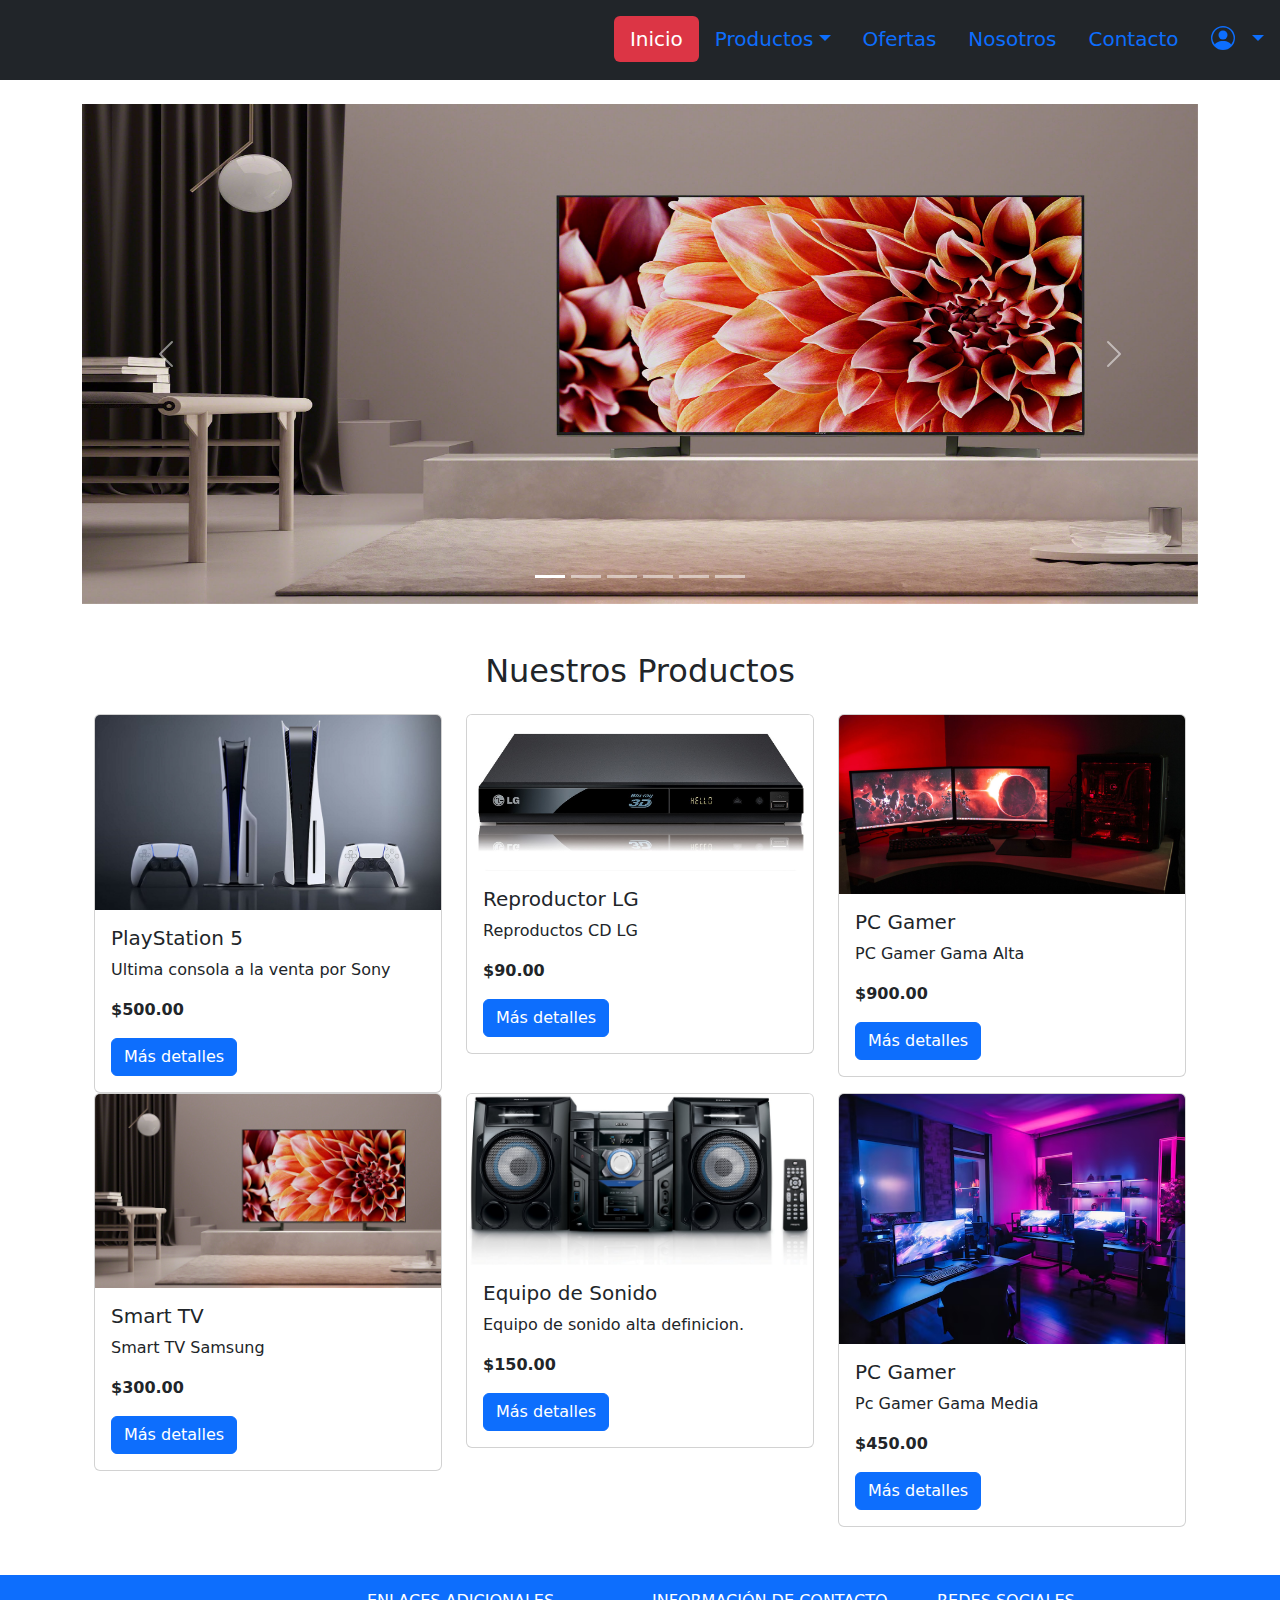
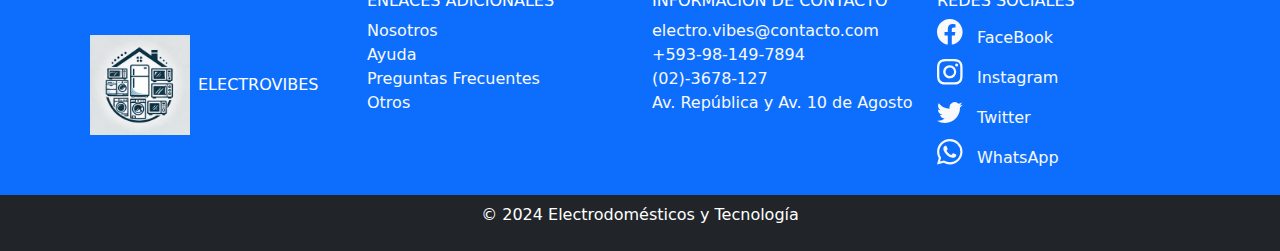
<file: index.html>
<!DOCTYPE html>
<html lang="es">
<head>
    <meta charset="UTF-8">
    <meta name="viewport" content="width=device-width, initial-scale=1.0">
    <title>Inicio</title>
    <link href="https://cdn.jsdelivr.net/npm/bootstrap@5.3.3/dist/css/bootstrap.min.css" rel="stylesheet" integrity="sha384-QWTKZyjpPEjISv5WaRU9OFeRpok6YctnYmDr5pNlyT2bRjXh0JMhjY6hW+ALEwIH" crossorigin="anonymous">
    <link rel="stylesheet" href="css/style_index.css">
    <script src="https://cdn.jsdelivr.net/npm/bootstrap@5.3.3/dist/js/bootstrap.bundle.min.js"></script>
    <script src="https://code.jquery.com/jquery-3.5.1.slim.min.js"></script>
    <script src="https://cdn.jsdelivr.net/npm/@popperjs/core@2.5.4/dist/umd/popper.min.js"></script>
    <script src="https://stackpath.bootstrapcdn.com/bootstrap/4.5.2/js/bootstrap.min.js"></script>
</head>
<body>

    <ul class="nav nav-pills justify-content-end bg-dark py-3 fs-5">
        <li class="nav-item">
          <a class="nav-link active bg-danger" aria-current="page" href="index.html">Inicio</a>
        </li>
        <li class="nav-item dropdown">
          <a class="nav-link dropdown-toggle" data-bs-toggle="dropdown" href="#" role="button" aria-expanded="false">Productos</a>
          <ul class="dropdown-menu">
            <li><a class="dropdown-item" href="televisores.html">Televisores</a></li>
            <li><a class="dropdown-item" href="consolas.html">Consolas de videojuegos</a></li>
            <li><a class="dropdown-item" href="computadores.html">Computadores</a></li>
            <li><a class="dropdown-item" href="sonido.html">Equipos de sonido</a></li>
            <li><a class="dropdown-item" href="lineaBlanca.html">Línea Blanca</a></li>
            <li><hr class="dropdown-divider"></li>
            <li><a class="dropdown-item" href="#">Todos los artículos</a></li>
          </ul>
        </li>
        <li class="nav-item">
          <a class="nav-link" href="Oferta.html">Ofertas</a>
        </li>
        <li class="nav-item">
            <a class="nav-link" href="nosotros.html">Nosotros</a>
        </li>
        <li class="nav-item">
            <a class="nav-link" href="#">Contacto</a>
        </li>
        <li class="nav-item dropdown">
            <a class="nav-link dropdown-toggle" data-bs-toggle="dropdown" href="#" role="button" aria-expanded="false">
                <svg xmlns="http://www.w3.org/2000/svg" width="30" height="30" fill="currentColor" class="bi bi-person-circle" viewBox="0 0 20 20">
                    <path d="M11 6a3 3 0 1 1-6 0 3 3 0 0 1 6 0"/>
                    <path fill-rule="evenodd" d="M0 8a8 8 0 1 1 16 0A8 8 0 0 1 0 8m8-7a7 7 0 0 0-5.468 11.37C3.242 11.226 4.805 10 8 10s4.757 1.225 5.468 2.37A7 7 0 0 0 8 1"/>
                </svg>
            </a>
            <ul class="dropdown-menu">
              <li><a class="dropdown-item" href="iniciar_sesion.html">Iniciar Sesión</a></li>
              <li><a class="dropdown-item" href="Registrarse.html">Registrarse</a></li>
              <li><a class="dropdown-item" href="#">Ayuda</a></li>
              <li><a class="dropdown-item" href="preguntas.html">Preguntas Frecuentes</a></li>
              <li><hr class="dropdown-divider"></li>
              <li><a class="dropdown-item" href="#">Otros</a></li>
            </ul>
        </li>
    </ul>

    <div class="container mt-4 mb-4">
      <div id="carouselExampleIndicators" class="carousel slide" data-bs-ride="carousel" data-bs-interval="5000">
        <div class="carousel-indicators">
          <button type="button" data-bs-target="#carouselExampleIndicators" data-bs-slide-to="0" class="active" aria-current="true" aria-label="Slide 1"></button>
          <button type="button" data-bs-target="#carouselExampleIndicators" data-bs-slide-to="1" aria-label="Slide 2"></button>
          <button type="button" data-bs-target="#carouselExampleIndicators" data-bs-slide-to="2" aria-label="Slide 3"></button>
          <button type="button" data-bs-target="#carouselExampleIndicators" data-bs-slide-to="3" aria-label="Slide 4"></button>
          <button type="button" data-bs-target="#carouselExampleIndicators" data-bs-slide-to="4" aria-label="Slide 5"></button>
          <button type="button" data-bs-target="#carouselExampleIndicators" data-bs-slide-to="5" aria-label="Slide 6"></button>
        </div>
        <div class="carousel-inner">
          <div class="carousel-item active">
            <img src="img/R.jpeg" class="d-block w-100" alt="...">
          </div>
          <div class="carousel-item">
            <img src="img/R (1).jpeg" class="d-block w-100" alt="...">
          </div>
          <div class="carousel-item">
            <img src="img/wp4585047.webp" class="d-block w-100" alt="...">
          </div>
          <div class="carousel-item">
            <img src="img/EQUIPO PHILLIPS DE 3600 W.jpg" class="d-block w-100" alt="...">
          </div>
          <div class="carousel-item">
            <img src="img/pasted image 0.png" class="d-block w-100" alt="...">
          </div>
          <div class="carousel-item">
            <img src="img/R (2).jpeg" class="d-block w-100" alt="...">
          </div>
        </div>
        <button class="carousel-control-prev" type="button" data-bs-target="#carouselExampleIndicators" data-bs-slide="prev">
          <span class="carousel-control-prev-icon" aria-hidden="true"></span>
          <span class="visually-hidden">Previous</span>
        </button>
        <button class="carousel-control-next" type="button" data-bs-target="#carouselExampleIndicators" data-bs-slide="next">
          <span class="carousel-control-next-icon" aria-hidden="true"></span>
          <span class="visually-hidden">Next</span>
        </button>
      </div>

       <!-- Lista de Productos -->
    <div id="productos" class="container my-5">
      <h2 class="text-center mb-4">Nuestros Productos</h2>
      <div class="row">
          <div class="col-md-4 product-card">
              <div class="card">
                  <img src="img/R (1).jpeg" class="card-img-top product-img" alt="Producto 1">
                  <div class="card-body">
                      <h5 class="card-title">PlayStation 5</h5>
                      <p class="card-text">Ultima consola a la venta por Sony <p>
                      <p class="card-text"><strong>$500.00</strong></p>
                      <button type="button" class="btn btn-primary" data-toggle="modal"
                          data-target="#producto1Modal">Más detalles</button>
                  </div>
              </div>
          </div>
          <div class="col-md-4 product-card">
            <div class="card">
                <img src="img/R (2).jpeg" class="card-img-top product-img" alt="Producto 2">
                <div class="card-body">
                    <h5 class="card-title">Reproductor LG</h5>
                    <p class="card-text">Reproductos CD LG</p>
                    <p class="card-text"><strong>$90.00</strong></p>
                    <button type="button" class="btn btn-primary" data-toggle="modal"
                        data-target="#producto2Modal">Más detalles</button>
                </div>
            </div>
          </div>
          <div class="col-md-4 product-card">
            <div class="card">
                <img src="img/pc-gamer-curso-total.jpg" class="card-img-top product-img" alt="Producto 1">
                <div class="card-body">
                    <h5 class="card-title">PC Gamer</h5>
                    <p class="card-text">PC Gamer Gama Alta</p>
                    <p class="card-text"><strong>$900.00</strong></p>
                    <button type="button" class="btn btn-primary" data-toggle="modal"
                        data-target="#producto3Modal">Más detalles</button>
                </div>
            </div>
          </div>
          <div class="col-md-4 product-card">
            <div class="card">
                <img src="img/R.jpeg" class="card-img-top product-img" alt="Producto 1">
                <div class="card-body">
                    <h5 class="card-title">Smart TV</h5>
                    <p class="card-text">Smart TV Samsung</p>
                    <p class="card-text"><strong>$300.00</strong></p>
                    <button type="button" class="btn btn-primary" data-toggle="modal"
                        data-target="#producto4Modal">Más detalles</button>
                </div>
            </div>
          </div>
          <div class="col-md-4 product-card">
            <div class="card">
                <img src="img/EQUIPO PHILLIPS DE 3600 W.jpg" class="card-img-top product-img" alt="Producto 1">
                <div class="card-body">
                    <h5 class="card-title">Equipo de Sonido</h5>
                    <p class="card-text">Equipo de sonido alta definicion.</p>
                    <p class="card-text"><strong>$150.00</strong></p>
                    <button type="button" class="btn btn-primary" data-toggle="modal"
                        data-target="#producto5Modal">Más detalles</button>
                </div>
            </div>
          </div>
          <div class="col-md-4 product-card">
            <div class="card">
                <img src="img/gaming-room-lit-purple_674594-18476.avif" class="card-img-top product-img" alt="Producto 1">
                <div class="card-body">
                    <h5 class="card-title">PC Gamer</h5>
                    <p class="card-text">Pc Gamer Gama Media</p>
                    <p class="card-text"><strong>$450.00</strong></p>
                    <button type="button" class="btn btn-primary" data-toggle="modal"
                        data-target="#producto6Modal">Más detalles</button>
                </div>
            </div>
          </div>
      </div>
  </div>

  <!-- Modal de Producto -->
      <div class="modal fade" id="producto1Modal" tabindex="-1" aria-labelledby="producto1ModalLabel" aria-hidden="true">
          <div class="modal-dialog">
              <div class="modal-content">
                  <div class="modal-header">
                      <h5 class="modal-title" id="producto1ModalLabel">Consola</h5>
                      <button type="button" class="close" data-dismiss="modal" aria-label="Close">
                          <span aria-hidden="true">&times;</span>
                      </button>
                  </div>
                  <div class="modal-body">
                      <img src="img/R (1).jpeg" class="img-fluid mb-3" alt="Consola">
                      <p>Consola PlayStation 5</p>
                      <p><strong>Precio: $500.00</strong></p>
                  </div>
                  <div class="modal-footer">
                      <button type="button" class="btn btn-secondary" data-dismiss="modal">Cerrar</button>
                      <button type="button" class="btn btn-primary">Agregar al carrito</button>
                  </div>
              </div>
          </div>
      </div>

      <div class="modal fade" id="producto2Modal" tabindex="-1" aria-labelledby="producto2ModalLabel" aria-hidden="true">
        <div class="modal-dialog">
            <div class="modal-content">
                <div class="modal-header">
                    <h5 class="modal-title" id="producto2ModalLabel">Reproductor</h5>
                    <button type="button" class="close" data-dismiss="modal" aria-label="Close">
                        <span aria-hidden="true">&times;</span>
                    </button>
                </div>
                <div class="modal-body">
                    <img src="img/R (2).jpeg" class="img-fluid mb-3" alt="Consola">
                    <p>Reproductor DVD/CD LG</p>
                    <p><strong>Precio: $90.00</strong></p>
                </div>
                <div class="modal-footer">
                    <button type="button" class="btn btn-secondary" data-dismiss="modal">Cerrar</button>
                    <button type="button" class="btn btn-primary">Agregar al carrito</button>
                </div>
            </div>
        </div>
      </div>

      <div class="modal fade" id="producto3Modal" tabindex="-1" aria-labelledby="producto2ModalLabel" aria-hidden="true">
        <div class="modal-dialog">
            <div class="modal-content">
                <div class="modal-header">
                    <h5 class="modal-title" id="producto3ModalLabel">PC</h5>
                    <button type="button" class="close" data-dismiss="modal" aria-label="Close">
                        <span aria-hidden="true">&times;</span>
                    </button>
                </div>
                <div class="modal-body">
                    <img src="img/pc-gamer-curso-total.jpg" class="img-fluid mb-3" alt="Consola">
                    <p>Componentes: Ryzen 7 7700x, Rtx 4080, 64GB RAM, SSD M.2 1TB</p>
                    <p><strong>Precio: $900.00</strong></p>
                </div>
                <div class="modal-footer">
                    <button type="button" class="btn btn-secondary" data-dismiss="modal">Cerrar</button>
                    <button type="button" class="btn btn-primary">Agregar al carrito</button>
                </div>
            </div>
        </div>
      </div>

      <div class="modal fade" id="producto4Modal" tabindex="-1" aria-labelledby="producto2ModalLabel" aria-hidden="true">
        <div class="modal-dialog">
            <div class="modal-content">
                <div class="modal-header">
                    <h5 class="modal-title" id="producto4ModalLabel">TV</h5>
                    <button type="button" class="close" data-dismiss="modal" aria-label="Close">
                        <span aria-hidden="true">&times;</span>
                    </button>
                </div>
                <div class="modal-body">
                    <img src="img/R.jpeg" class="img-fluid mb-3" alt="Consola">
                    <p>Smart TV Samsung 40 pulgadas</p>
                    <p><strong>Precio: $300.00</strong></p>
                </div>
                <div class="modal-footer">
                    <button type="button" class="btn btn-secondary" data-dismiss="modal">Cerrar</button>
                    <button type="button" class="btn btn-primary">Agregar al carrito</button>
                </div>
            </div>
        </div>
      </div>

      <div class="modal fade" id="producto5Modal" tabindex="-1" aria-labelledby="producto2ModalLabel" aria-hidden="true">
        <div class="modal-dialog">
            <div class="modal-content">
                <div class="modal-header">
                    <h5 class="modal-title" id="producto5ModalLabel">Sonido</h5>
                    <button type="button" class="close" data-dismiss="modal" aria-label="Close">
                        <span aria-hidden="true">&times;</span>
                    </button>
                </div>
                <div class="modal-body">
                    <img src="img/EQUIPO PHILLIPS DE 3600 W.jpg" class="img-fluid mb-3" alt="Consola">
                    <p>Equipo de sonido alta definicion</p>
                    <p><strong>Precio: $150.00</strong></p>
                </div>
                <div class="modal-footer">
                    <button type="button" class="btn btn-secondary" data-dismiss="modal">Cerrar</button>
                    <button type="button" class="btn btn-primary">Agregar al carrito</button>
                </div>
            </div>
        </div>
      </div>

      <div class="modal fade" id="producto6Modal" tabindex="-1" aria-labelledby="producto2ModalLabel" aria-hidden="true">
        <div class="modal-dialog">
            <div class="modal-content">
                <div class="modal-header">
                    <h5 class="modal-title" id="producto6ModalLabel">PC</h5>
                    <button type="button" class="close" data-dismiss="modal" aria-label="Close">
                        <span aria-hidden="true">&times;</span>
                    </button>
                </div>
                <div class="modal-body">
                    <img src="img/gaming-room-lit-purple_674594-18476.avif" class="img-fluid mb-3" alt="Consola">
                    <p>Componentes: Ryzen 5 5600x, RX 580 8GB, 16GB RAM, SSD 500GB</p>
                    <p><strong>Precio: $450.00</strong></p>
                </div>
                <div class="modal-footer">
                    <button type="button" class="btn btn-secondary" data-dismiss="modal">Cerrar</button>
                    <button type="button" class="btn btn-primary">Agregar al carrito</button>
                </div>
            </div>
        </div>
      </div>

    </div>

    <footer class="bg-primary text-white">
      <div class="container">
        <nav class="row">
          <a href="#" class="col-3 text-reset text-uppercase d-flex align-items-center text-decoration-none">
              <img src="img/DALL·E 2024-06-15 21.52.01 - Design a logo for a website named 'ElectroVibes' in Spanish without any text. The logo should include a stylized plug and a spark or lightning bolt to.webp" alt="" width="100" height="100" class="m-2">
              ElectroVibes
          </a>
          <ul class="col-3 list-unstyled mt-3">
              <li class="font-weight-bold text-uppercase"><h6>Enlaces Adicionales</h6></li>
              <li><a href="" class="link-light text-decoration-none">Nosotros</a></li>
              <li><a href="" class="link-light text-decoration-none">Ayuda</a></li>
              <li><a href="" class="link-light text-decoration-none">Preguntas Frecuentes</a></li>
              <li><a href="" class="link-light text-decoration-none">Otros</a></li>
          </ul>
          <ul class="col-3 list-unstyled mt-3">
              <li class="font-weight-bold text-uppercase "><h6>Información de contacto</h6></li>
              <li><a href="" class="link-light text-decoration-none">electro.vibes@contacto.com</a></li>
              <li><a href="" class="link-light text-decoration-none">+593-98-149-7894</a></li>
              <li><a href="" class="link-light text-decoration-none">(02)-3678-127</a></li>
              <li><a href="" class="link-light text-decoration-none">Av. República y Av. 10 de Agosto</a></li>
          </ul>
          <ul class="col-3 list-unstyled mt-3">
              <li class="font-weight-bold text-uppercase"><h6>Redes Sociales</h6></li>
              <li><a href="" class="link-light text-decoration-none"><svg xmlns="http://www.w3.org/2000/svg" width="40" height="40" fill="currentColor" class="bi bi-facebook" viewBox="0 0 25 25">
                  <path d="M16 8.049c0-4.446-3.582-8.05-8-8.05C3.58 0-.002 3.603-.002 8.05c0 4.017 2.926 7.347 6.75 7.951v-5.625h-2.03V8.05H6.75V6.275c0-2.017 1.195-3.131 3.022-3.131.876 0 1.791.157 1.791.157v1.98h-1.009c-.993 0-1.303.621-1.303 1.258v1.51h2.218l-.354 2.326H9.25V16c3.824-.604 6.75-3.934 6.75-7.951"/>
                </svg>FaceBook</a></li>
              <li><a href="" class="link-light text-decoration-none"><svg xmlns="http://www.w3.org/2000/svg" width="40" height="40" fill="currentColor" class="bi bi-instagram" viewBox="0 0 25 25">
                  <path d="M8 0C5.829 0 5.556.01 4.703.048 3.85.088 3.269.222 2.76.42a3.9 3.9 0 0 0-1.417.923A3.9 3.9 0 0 0 .42 2.76C.222 3.268.087 3.85.048 4.7.01 5.555 0 5.827 0 8.001c0 2.172.01 2.444.048 3.297.04.852.174 1.433.372 1.942.205.526.478.972.923 1.417.444.445.89.719 1.416.923.51.198 1.09.333 1.942.372C5.555 15.99 5.827 16 8 16s2.444-.01 3.298-.048c.851-.04 1.434-.174 1.943-.372a3.9 3.9 0 0 0 1.416-.923c.445-.445.718-.891.923-1.417.197-.509.332-1.09.372-1.942C15.99 10.445 16 10.173 16 8s-.01-2.445-.048-3.299c-.04-.851-.175-1.433-.372-1.941a3.9 3.9 0 0 0-.923-1.417A3.9 3.9 0 0 0 13.24.42c-.51-.198-1.092-.333-1.943-.372C10.443.01 10.172 0 7.998 0zm-.717 1.442h.718c2.136 0 2.389.007 3.232.046.78.035 1.204.166 1.486.275.373.145.64.319.92.599s.453.546.598.92c.11.281.24.705.275 1.485.039.843.047 1.096.047 3.231s-.008 2.389-.047 3.232c-.035.78-.166 1.203-.275 1.485a2.5 2.5 0 0 1-.599.919c-.28.28-.546.453-.92.598-.28.11-.704.24-1.485.276-.843.038-1.096.047-3.232.047s-2.39-.009-3.233-.047c-.78-.036-1.203-.166-1.485-.276a2.5 2.5 0 0 1-.92-.598 2.5 2.5 0 0 1-.6-.92c-.109-.281-.24-.705-.275-1.485-.038-.843-.046-1.096-.046-3.233s.008-2.388.046-3.231c.036-.78.166-1.204.276-1.486.145-.373.319-.64.599-.92s.546-.453.92-.598c.282-.11.705-.24 1.485-.276.738-.034 1.024-.044 2.515-.045zm4.988 1.328a.96.96 0 1 0 0 1.92.96.96 0 0 0 0-1.92m-4.27 1.122a4.109 4.109 0 1 0 0 8.217 4.109 4.109 0 0 0 0-8.217m0 1.441a2.667 2.667 0 1 1 0 5.334 2.667 2.667 0 0 1 0-5.334"/>
                </svg>Instagram</a></li>
              <li><a href="" class="link-light text-decoration-none"><svg xmlns="http://www.w3.org/2000/svg" width="40" height="40" fill="currentColor" class="bi bi-twitter" viewBox="0 0 25 25">
                  <path d="M5.026 15c6.038 0 9.341-5.003 9.341-9.334q.002-.211-.006-.422A6.7 6.7 0 0 0 16 3.542a6.7 6.7 0 0 1-1.889.518 3.3 3.3 0 0 0 1.447-1.817 6.5 6.5 0 0 1-2.087.793A3.286 3.286 0 0 0 7.875 6.03a9.32 9.32 0 0 1-6.767-3.429 3.29 3.29 0 0 0 1.018 4.382A3.3 3.3 0 0 1 .64 6.575v.045a3.29 3.29 0 0 0 2.632 3.218 3.2 3.2 0 0 1-.865.115 3 3 0 0 1-.614-.057 3.28 3.28 0 0 0 3.067 2.277A6.6 6.6 0 0 1 .78 13.58a6 6 0 0 1-.78-.045A9.34 9.34 0 0 0 5.026 15"/>
                </svg>Twitter</a></li>
              <li><a href="" class="link-light text-decoration-none"><svg xmlns="http://www.w3.org/2000/svg" width="40" height="40" fill="currentColor" class="bi bi-whatsapp" viewBox="0 0 25 25">
                  <path d="M13.601 2.326A7.85 7.85 0 0 0 7.994 0C3.627 0 .068 3.558.064 7.926c0 1.399.366 2.76 1.057 3.965L0 16l4.204-1.102a7.9 7.9 0 0 0 3.79.965h.004c4.368 0 7.926-3.558 7.93-7.93A7.9 7.9 0 0 0 13.6 2.326zM7.994 14.521a6.6 6.6 0 0 1-3.356-.92l-.24-.144-2.494.654.666-2.433-.156-.251a6.56 6.56 0 0 1-1.007-3.505c0-3.626 2.957-6.584 6.591-6.584a6.56 6.56 0 0 1 4.66 1.931 6.56 6.56 0 0 1 1.928 4.66c-.004 3.639-2.961 6.592-6.592 6.592m3.615-4.934c-.197-.099-1.17-.578-1.353-.646-.182-.065-.315-.099-.445.099-.133.197-.513.646-.627.775-.114.133-.232.148-.43.05-.197-.1-.836-.308-1.592-.985-.59-.525-.985-1.175-1.103-1.372-.114-.198-.011-.304.088-.403.087-.088.197-.232.296-.346.1-.114.133-.198.198-.33.065-.134.034-.248-.015-.347-.05-.099-.445-1.076-.612-1.47-.16-.389-.323-.335-.445-.34-.114-.007-.247-.007-.38-.007a.73.73 0 0 0-.529.247c-.182.198-.691.677-.691 1.654s.71 1.916.81 2.049c.098.133 1.394 2.132 3.383 2.992.47.205.84.326 1.129.418.475.152.904.129 1.246.08.38-.058 1.171-.48 1.338-.943.164-.464.164-.86.114-.943-.049-.084-.182-.133-.38-.232"/>
                </svg>WhatsApp</a></li>
          </ul>
      </nav>
      </div>
      <div class="container-fluid bg-dark text-white text-center p-2">
        <p>&copy; 2024 Electrodomésticos y Tecnología</p>
      </div>
    </footer>
</body>
</html>
</file>
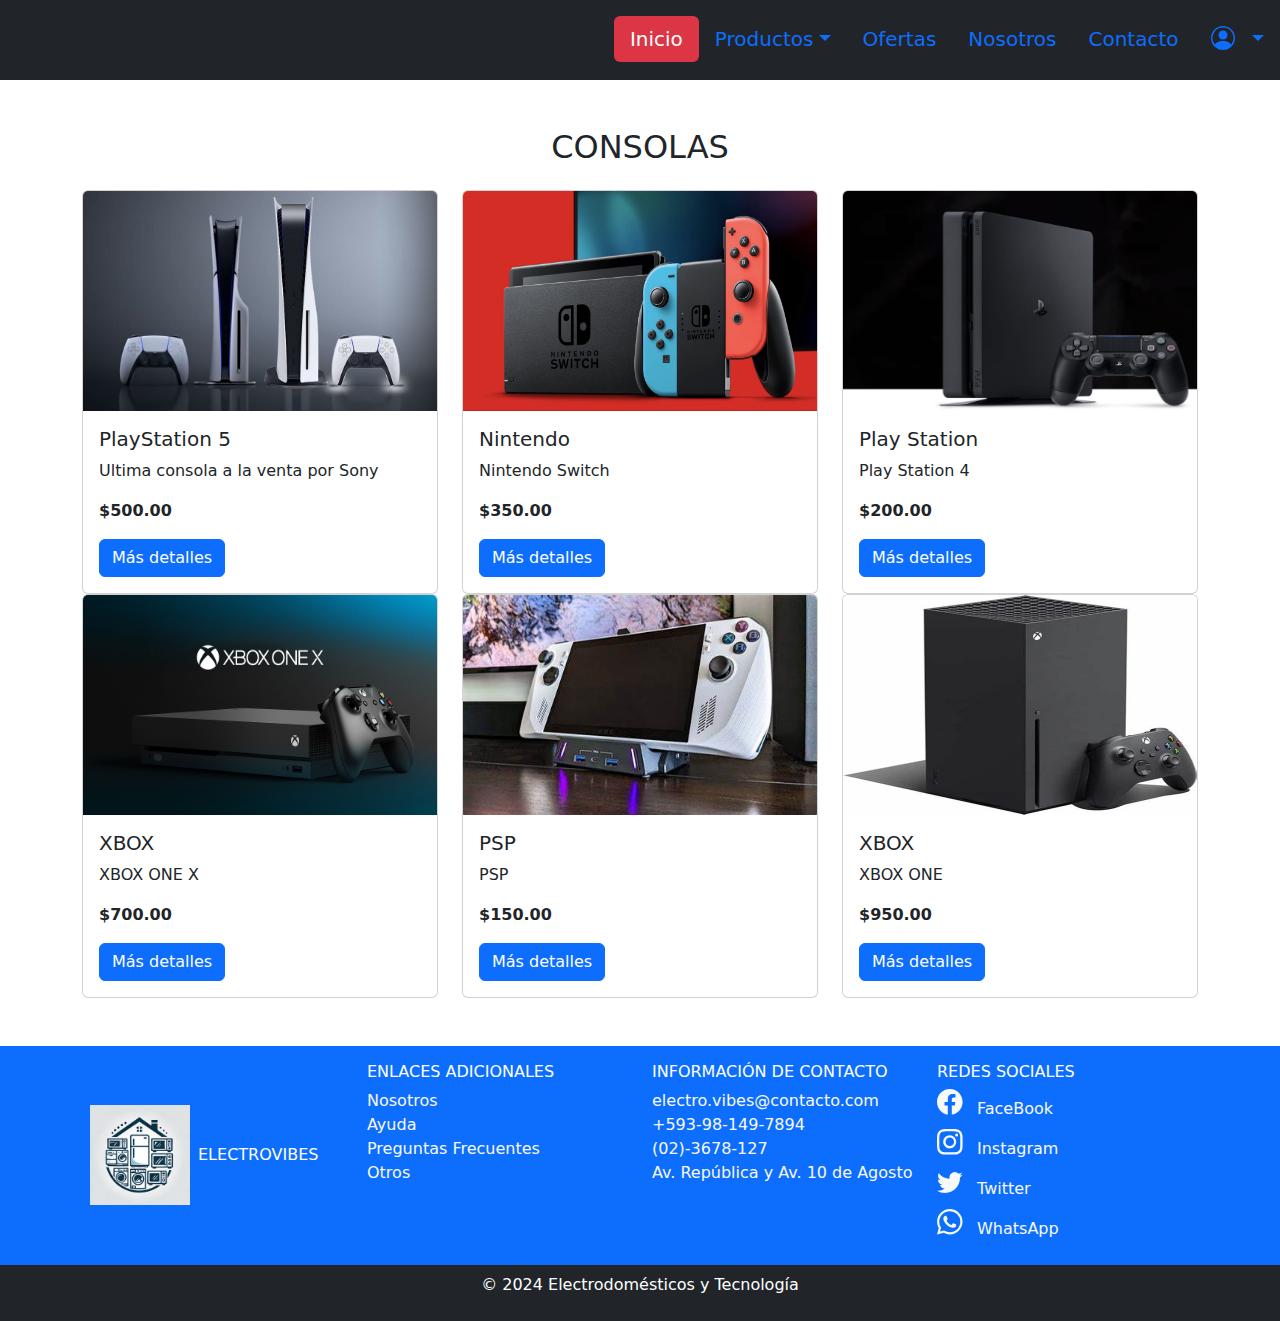
<file: consolas.html>
<!DOCTYPE html>
<html lang="es">
<head>
    <meta charset="UTF-8">
    <meta name="viewport" content="width=device-width, initial-scale=1.0">
    <title>Inicio</title>
    <link href="https://cdn.jsdelivr.net/npm/bootstrap@5.3.3/dist/css/bootstrap.min.css" rel="stylesheet" integrity="sha384-QWTKZyjpPEjISv5WaRU9OFeRpok6YctnYmDr5pNlyT2bRjXh0JMhjY6hW+ALEwIH" crossorigin="anonymous">
    <link rel="stylesheet" href="css/style_index.css">
    <script src="https://cdn.jsdelivr.net/npm/bootstrap@5.3.3/dist/js/bootstrap.bundle.min.js"></script>
    <script src="https://code.jquery.com/jquery-3.5.1.slim.min.js"></script>
    <script src="https://cdn.jsdelivr.net/npm/@popperjs/core@2.5.4/dist/umd/popper.min.js"></script>
    <script src="https://stackpath.bootstrapcdn.com/bootstrap/4.5.2/js/bootstrap.min.js"></script>
</head>
<body>

<ul class="nav nav-pills justify-content-end bg-dark py-3 fs-5">
    <li class="nav-item">
        <a class="nav-link active bg-danger" aria-current="page" href="index.html">Inicio</a>
    </li>
    <li class="nav-item dropdown">
        <a class="nav-link dropdown-toggle" data-bs-toggle="dropdown" href="#" role="button" aria-expanded="false">Productos</a>
        <ul class="dropdown-menu">
            <li><a class="dropdown-item" href="televisores.html">Televisores</a></li>
            <li><a class="dropdown-item" href="consolas.html">Consolas de videojuegos</a></li>
            <li><a class="dropdown-item" href="computadores.html">Computadores</a></li>
            <li><a class="dropdown-item" href="sonido.html">Equipos de sonido</a></li>
            <li><a class="dropdown-item" href="lineaBlanca.html">Línea Blanca</a></li>
            <li><hr class="dropdown-divider"></li>
            <li><a class="dropdown-item" href="#">Todos los artículos</a></li>
        </ul>
    </li>
    <li class="nav-item">
        <a class="nav-link" href="Oferta.html">Ofertas</a>
    </li>
    <li class="nav-item">
        <a class="nav-link" href="nosotros.html">Nosotros</a>
    </li>
    <li class="nav-item">
        <a class="nav-link" href="#">Contacto</a>
    </li>
    <li class="nav-item dropdown">
        <a class="nav-link dropdown-toggle" data-bs-toggle="dropdown" href="#" role="button" aria-expanded="false">
            <svg xmlns="http://www.w3.org/2000/svg" width="30" height="30" fill="currentColor" class="bi bi-person-circle" viewBox="0 0 20 20">
                <path d="M11 6a3 3 0 1 1-6 0 3 3 0 0 1 6 0"/>
                <path fill-rule="evenodd" d="M0 8a8 8 0 1 1 16 0A8 8 0 0 1 0 8m8-7a7 7 0 0 0-5.468 11.37C3.242 11.226 4.805 10 8 10s4.757 1.225 5.468 2.37A7 7 0 0 0 8 1"/>
            </svg>
        </a>
        <ul class="dropdown-menu">
            <li><a class="dropdown-item" href="iniciar_sesion.html">Iniciar Sesión</a></li>
            <li><a class="dropdown-item" href="Registrarse.html">Registrarse</a></li>
            <li><a class="dropdown-item" href="#">Ayuda</a></li>
            <li><a class="dropdown-item" href="preguntas.html">Preguntas Frecuentes</a></li>
            <li><hr class="dropdown-divider"></li>
            <li><a class="dropdown-item" href="#">Otros</a></li>
        </ul>
    </li>
</ul>

<!-- Lista de Productos -->
<div id="productos" class="container my-5">
    <h2 class="text-center mb-4">CONSOLAS</h2>
    <div class="row">
        <div class="col-md-4 product-card">
            <div class="card">
                <img src="img/R (1).jpeg" class="card-img-top product-img" alt="Producto 1" style="height: 220px", width="450px">
                <div class="card-body">
                    <h5 class="card-title">PlayStation 5</h5>
                    <p class="card-text">Ultima consola a la venta por Sony <p>
                    <p class="card-text"><strong>$500.00</strong></p>
                    <button type="button" class="btn btn-primary" data-toggle="modal"
                            data-target="#producto1Modal">Más detalles</button>
                </div>
            </div>
        </div>
        <div class="col-md-4 product-card">
            <div class="card">
                <img src="img/consola1.jpeg" class="card-img-top product-img" alt="Producto 2" style="height: 220px", width="450px">
                <div class="card-body">
                    <h5 class="card-title">Nintendo</h5>
                    <p class="card-text">Nintendo Switch</p>
                    <p class="card-text"><strong>$350.00</strong></p>
                    <button type="button" class="btn btn-primary" data-toggle="modal"
                            data-target="#producto2Modal">Más detalles</button>
                </div>
            </div>
        </div>
        <div class="col-md-4 product-card">
            <div class="card">
                <img src="img/consola2.jpeg" class="card-img-top product-img" alt="Producto 3" style="height: 220px", width="450px">
                <div class="card-body">
                    <h5 class="card-title">Play Station</h5>
                    <p class="card-text">Play Station 4</p>
                    <p class="card-text"><strong>$200.00</strong></p>
                    <button type="button" class="btn btn-primary" data-toggle="modal"
                            data-target="#producto3Modal">Más detalles</button>
                </div>
            </div>
        </div>
        <div class="col-md-4 product-card">
            <div class="card">
                <img src="img/consola3.jpg" class="card-img-top product-img" alt="Producto 4" style="height: 220px", width="450px">
                <div class="card-body">
                    <h5 class="card-title">XBOX</h5>
                    <p class="card-text">XBOX ONE X</p>
                    <p class="card-text"><strong>$700.00</strong></p>
                    <button type="button" class="btn btn-primary" data-toggle="modal"
                            data-target="#producto4Modal">Más detalles</button>
                </div>
            </div>
        </div>
        <div class="col-md-4 product-card">
            <div class="card">
                <img src="img/consola4.jpeg" class="card-img-top product-img" alt="Producto 5" style="height: 220px", width="450px">
                <div class="card-body">
                    <h5 class="card-title">PSP</h5>
                    <p class="card-text">PSP</p>
                    <p class="card-text"><strong>$150.00</strong></p>
                    <button type="button" class="btn btn-primary" data-toggle="modal"
                            data-target="#producto5Modal">Más detalles</button>
                </div>
            </div>
        </div>
        <div class="col-md-4 product-card">
            <div class="card">
                <img src="img/consola6.jpeg" class="card-img-top product-img" alt="Producto 6" style="height: 220px", width="450px">
                <div class="card-body">
                    <h5 class="card-title">XBOX</h5>
                    <p class="card-text">XBOX ONE</p>
                    <p class="card-text"><strong>$950.00</strong></p>
                    <button type="button" class="btn btn-primary" data-toggle="modal"
                            data-target="#producto6Modal">Más detalles</button>
                </div>
            </div>
        </div>
    </div>
</div>

<!-- Modal de Producto -->
<div class="modal fade" id="producto1Modal" tabindex="-1" aria-labelledby="producto1ModalLabel" aria-hidden="true">
    <div class="modal-dialog">
        <div class="modal-content">
            <div class="modal-header">
                <h5 class="modal-title" id="producto1ModalLabel">Consola</h5>
                <button type="button" class="close" data-dismiss="modal" aria-label="Close">
                    <span aria-hidden="true">&times;</span>
                </button>
            </div>
            <div class="modal-body">
                <img src="img/R (1).jpeg" class="img-fluid mb-3" alt="Consola">
                <p>Consola PlayStation 5</p>
                <p><strong>Precio: $500.00</strong></p>
            </div>
            <div class="modal-footer">
                <button type="button" class="btn btn-secondary" data-dismiss="modal">Cerrar</button>
                <button type="button" class="btn btn-primary">Agregar al carrito</button>
            </div>
        </div>
    </div>
</div>

<div class="modal fade" id="producto2Modal" tabindex="-1" aria-labelledby="producto2ModalLabel" aria-hidden="true">
    <div class="modal-dialog">
        <div class="modal-content">
            <div class="modal-header">
                <h5 class="modal-title" id="producto2ModalLabel">Consola</h5>
                <button type="button" class="close" data-dismiss="modal" aria-label="Close">
                    <span aria-hidden="true">&times;</span>
                </button>
            </div>
            <div class="modal-body">
                <img src="img/consola1.jpeg" class="img-fluid mb-3" alt="Consola">
                <p>Nintendo Switch</p>
                <p><strong>Precio: $350.00</strong></p>
            </div>
            <div class="modal-footer">
                <button type="button" class="btn btn-secondary" data-dismiss="modal">Cerrar</button>
                <button type="button" class="btn btn-primary">Agregar al carrito</button>
            </div>
        </div>
    </div>
</div>

<div class="modal fade" id="producto3Modal" tabindex="-1" aria-labelledby="producto2ModalLabel" aria-hidden="true">
    <div class="modal-dialog">
        <div class="modal-content">
            <div class="modal-header">
                <h5 class="modal-title" id="producto3ModalLabel">Consola</h5>
                <button type="button" class="close" data-dismiss="modal" aria-label="Close">
                    <span aria-hidden="true">&times;</span>
                </button>
            </div>
            <div class="modal-body">
                <img src="img/consola2.jpeg" class="img-fluid mb-3" alt="Consola">
                <p>Pñay Station 3, con God of War, Resident Evil 2</p>
                <p><strong>Precio: $200.00</strong></p>
            </div>
            <div class="modal-footer">
                <button type="button" class="btn btn-secondary" data-dismiss="modal">Cerrar</button>
                <button type="button" class="btn btn-primary">Agregar al carrito</button>
            </div>
        </div>
    </div>
</div>

<div class="modal fade" id="producto4Modal" tabindex="-1" aria-labelledby="producto2ModalLabel" aria-hidden="true">
    <div class="modal-dialog">
        <div class="modal-content">
            <div class="modal-header">
                <h5 class="modal-title" id="producto4ModalLabel">Consola</h5>
                <button type="button" class="close" data-dismiss="modal" aria-label="Close">
                    <span aria-hidden="true">&times;</span>
                </button>
            </div>
            <div class="modal-body">
                <img src="img/consola3.jpg" class="img-fluid mb-3" alt="Consola">
                <p>XBOX ONE X</p>
                <p><strong>Precio: $700.00</strong></p>
            </div>
            <div class="modal-footer">
                <button type="button" class="btn btn-secondary" data-dismiss="modal">Cerrar</button>
                <button type="button" class="btn btn-primary">Agregar al carrito</button>
            </div>
        </div>
    </div>
</div>

<div class="modal fade" id="producto5Modal" tabindex="-1" aria-labelledby="producto2ModalLabel" aria-hidden="true">
    <div class="modal-dialog">
        <div class="modal-content">
            <div class="modal-header">
                <h5 class="modal-title" id="producto5ModalLabel">Consola</h5>
                <button type="button" class="close" data-dismiss="modal" aria-label="Close">
                    <span aria-hidden="true">&times;</span>
                </button>
            </div>
            <div class="modal-body">
                <img src="img/consola4.jpeg" class="img-fluid mb-3" alt="Consola">
                <p>Play Station Portatile</p>
                <p><strong>Precio: $150.00</strong></p>
            </div>
            <div class="modal-footer">
                <button type="button" class="btn btn-secondary" data-dismiss="modal">Cerrar</button>
                <button type="button" class="btn btn-primary">Agregar al carrito</button>
            </div>
        </div>
    </div>
</div>

<div class="modal fade" id="producto6Modal" tabindex="-1" aria-labelledby="producto2ModalLabel" aria-hidden="true">
    <div class="modal-dialog">
        <div class="modal-content">
            <div class="modal-header">
                <h5 class="modal-title" id="producto6ModalLabel">Consola</h5>
                <button type="button" class="close" data-dismiss="modal" aria-label="Close">
                    <span aria-hidden="true">&times;</span>
                </button>
            </div>
            <div class="modal-body">
                <img src="img/consola6.jpeg" class="img-fluid mb-3" alt="Consola">
                <p>XBOX ONE</p>
                <p><strong>Precio: $950.00</strong></p>
            </div>
            <div class="modal-footer">
                <button type="button" class="btn btn-secondary" data-dismiss="modal">Cerrar</button>
                <button type="button" class="btn btn-primary">Agregar al carrito</button>
            </div>
        </div>
    </div>
</div>

</div>

<footer class="bg-primary text-white">
    <div class="container">
        <nav class="row">
            <a href="#" class="col-3 text-reset text-uppercase d-flex align-items-center text-decoration-none">
                <img src="img/DALL·E 2024-06-15 21.52.01 - Design a logo for a website named 'ElectroVibes' in Spanish without any text. The logo should include a stylized plug and a spark or lightning bolt to.webp" alt="" width="100" height="100" class="m-2">
                ElectroVibes
            </a>
            <ul class="col-3 list-unstyled mt-3">
                <li class="font-weight-bold text-uppercase"><h6>Enlaces Adicionales</h6></li>
                <li><a href="" class="link-light text-decoration-none">Nosotros</a></li>
                <li><a href="" class="link-light text-decoration-none">Ayuda</a></li>
                <li><a href="" class="link-light text-decoration-none">Preguntas Frecuentes</a></li>
                <li><a href="" class="link-light text-decoration-none">Otros</a></li>
            </ul>
            <ul class="col-3 list-unstyled mt-3">
                <li class="font-weight-bold text-uppercase "><h6>Información de contacto</h6></li>
                <li><a href="" class="link-light text-decoration-none">electro.vibes@contacto.com</a></li>
                <li><a href="" class="link-light text-decoration-none">+593-98-149-7894</a></li>
                <li><a href="" class="link-light text-decoration-none">(02)-3678-127</a></li>
                <li><a href="" class="link-light text-decoration-none">Av. República y Av. 10 de Agosto</a></li>
            </ul>
            <ul class="col-3 list-unstyled mt-3">
                <li class="font-weight-bold text-uppercase"><h6>Redes Sociales</h6></li>
                <li><a href="" class="link-light text-decoration-none"><svg xmlns="http://www.w3.org/2000/svg" width="40" height="40" fill="currentColor" class="bi bi-facebook" viewBox="0 0 25 25">
                    <path d="M16 8.049c0-4.446-3.582-8.05-8-8.05C3.58 0-.002 3.603-.002 8.05c0 4.017 2.926 7.347 6.75 7.951v-5.625h-2.03V8.05H6.75V6.275c0-2.017 1.195-3.131 3.022-3.131.876 0 1.791.157 1.791.157v1.98h-1.009c-.993 0-1.303.621-1.303 1.258v1.51h2.218l-.354 2.326H9.25V16c3.824-.604 6.75-3.934 6.75-7.951"/>
                </svg>FaceBook</a></li>
                <li><a href="" class="link-light text-decoration-none"><svg xmlns="http://www.w3.org/2000/svg" width="40" height="40" fill="currentColor" class="bi bi-instagram" viewBox="0 0 25 25">
                    <path d="M8 0C5.829 0 5.556.01 4.703.048 3.85.088 3.269.222 2.76.42a3.9 3.9 0 0 0-1.417.923A3.9 3.9 0 0 0 .42 2.76C.222 3.268.087 3.85.048 4.7.01 5.555 0 5.827 0 8.001c0 2.172.01 2.444.048 3.297.04.852.174 1.433.372 1.942.205.526.478.972.923 1.417.444.445.89.719 1.416.923.51.198 1.09.333 1.942.372C5.555 15.99 5.827 16 8 16s2.444-.01 3.298-.048c.851-.04 1.434-.174 1.943-.372a3.9 3.9 0 0 0 1.416-.923c.445-.445.718-.891.923-1.417.197-.509.332-1.09.372-1.942C15.99 10.445 16 10.173 16 8s-.01-2.445-.048-3.299c-.04-.851-.175-1.433-.372-1.941a3.9 3.9 0 0 0-.923-1.417A3.9 3.9 0 0 0 13.24.42c-.51-.198-1.092-.333-1.943-.372C10.443.01 10.172 0 7.998 0zm-.717 1.442h.718c2.136 0 2.389.007 3.232.046.78.035 1.204.166 1.486.275.373.145.64.319.92.599s.453.546.598.92c.11.281.24.705.275 1.485.039.843.047 1.096.047 3.231s-.008 2.389-.047 3.232c-.035.78-.166 1.203-.275 1.485a2.5 2.5 0 0 1-.599.919c-.28.28-.546.453-.92.598-.28.11-.704.24-1.485.276-.843.038-1.096.047-3.232.047s-2.39-.009-3.233-.047c-.78-.036-1.203-.166-1.485-.276a2.5 2.5 0 0 1-.92-.598 2.5 2.5 0 0 1-.6-.92c-.109-.281-.24-.705-.275-1.485-.038-.843-.046-1.096-.046-3.233s.008-2.388.046-3.231c.036-.78.166-1.204.276-1.486.145-.373.319-.64.599-.92s.546-.453.92-.598c.282-.11.705-.24 1.485-.276.738-.034 1.024-.044 2.515-.045zm4.988 1.328a.96.96 0 1 0 0 1.92.96.96 0 0 0 0-1.92m-4.27 1.122a4.109 4.109 0 1 0 0 8.217 4.109 4.109 0 0 0 0-8.217m0 1.441a2.667 2.667 0 1 1 0 5.334 2.667 2.667 0 0 1 0-5.334"/>
                </svg>Instagram</a></li>
                <li><a href="" class="link-light text-decoration-none"><svg xmlns="http://www.w3.org/2000/svg" width="40" height="40" fill="currentColor" class="bi bi-twitter" viewBox="0 0 25 25">
                    <path d="M5.026 15c6.038 0 9.341-5.003 9.341-9.334q.002-.211-.006-.422A6.7 6.7 0 0 0 16 3.542a6.7 6.7 0 0 1-1.889.518 3.3 3.3 0 0 0 1.447-1.817 6.5 6.5 0 0 1-2.087.793A3.286 3.286 0 0 0 7.875 6.03a9.32 9.32 0 0 1-6.767-3.429 3.29 3.29 0 0 0 1.018 4.382A3.3 3.3 0 0 1 .64 6.575v.045a3.29 3.29 0 0 0 2.632 3.218 3.2 3.2 0 0 1-.865.115 3 3 0 0 1-.614-.057 3.28 3.28 0 0 0 3.067 2.277A6.6 6.6 0 0 1 .78 13.58a6 6 0 0 1-.78-.045A9.34 9.34 0 0 0 5.026 15"/>
                </svg>Twitter</a></li>
                <li><a href="" class="link-light text-decoration-none"><svg xmlns="http://www.w3.org/2000/svg" width="40" height="40" fill="currentColor" class="bi bi-whatsapp" viewBox="0 0 25 25">
                    <path d="M13.601 2.326A7.85 7.85 0 0 0 7.994 0C3.627 0 .068 3.558.064 7.926c0 1.399.366 2.76 1.057 3.965L0 16l4.204-1.102a7.9 7.9 0 0 0 3.79.965h.004c4.368 0 7.926-3.558 7.93-7.93A7.9 7.9 0 0 0 13.6 2.326zM7.994 14.521a6.6 6.6 0 0 1-3.356-.92l-.24-.144-2.494.654.666-2.433-.156-.251a6.56 6.56 0 0 1-1.007-3.505c0-3.626 2.957-6.584 6.591-6.584a6.56 6.56 0 0 1 4.66 1.931 6.56 6.56 0 0 1 1.928 4.66c-.004 3.639-2.961 6.592-6.592 6.592m3.615-4.934c-.197-.099-1.17-.578-1.353-.646-.182-.065-.315-.099-.445.099-.133.197-.513.646-.627.775-.114.133-.232.148-.43.05-.197-.1-.836-.308-1.592-.985-.59-.525-.985-1.175-1.103-1.372-.114-.198-.011-.304.088-.403.087-.088.197-.232.296-.346.1-.114.133-.198.198-.33.065-.134.034-.248-.015-.347-.05-.099-.445-1.076-.612-1.47-.16-.389-.323-.335-.445-.34-.114-.007-.247-.007-.38-.007a.73.73 0 0 0-.529.247c-.182.198-.691.677-.691 1.654s.71 1.916.81 2.049c.098.133 1.394 2.132 3.383 2.992.47.205.84.326 1.129.418.475.152.904.129 1.246.08.38-.058 1.171-.48 1.338-.943.164-.464.164-.86.114-.943-.049-.084-.182-.133-.38-.232"/>
                </svg>WhatsApp</a></li>
            </ul>
        </nav>
    </div>
    <div class="container-fluid bg-dark text-white text-center p-2">
        <p>&copy; 2024 Electrodomésticos y Tecnología</p>
    </div>
</footer>
</body>
</html>
</file>
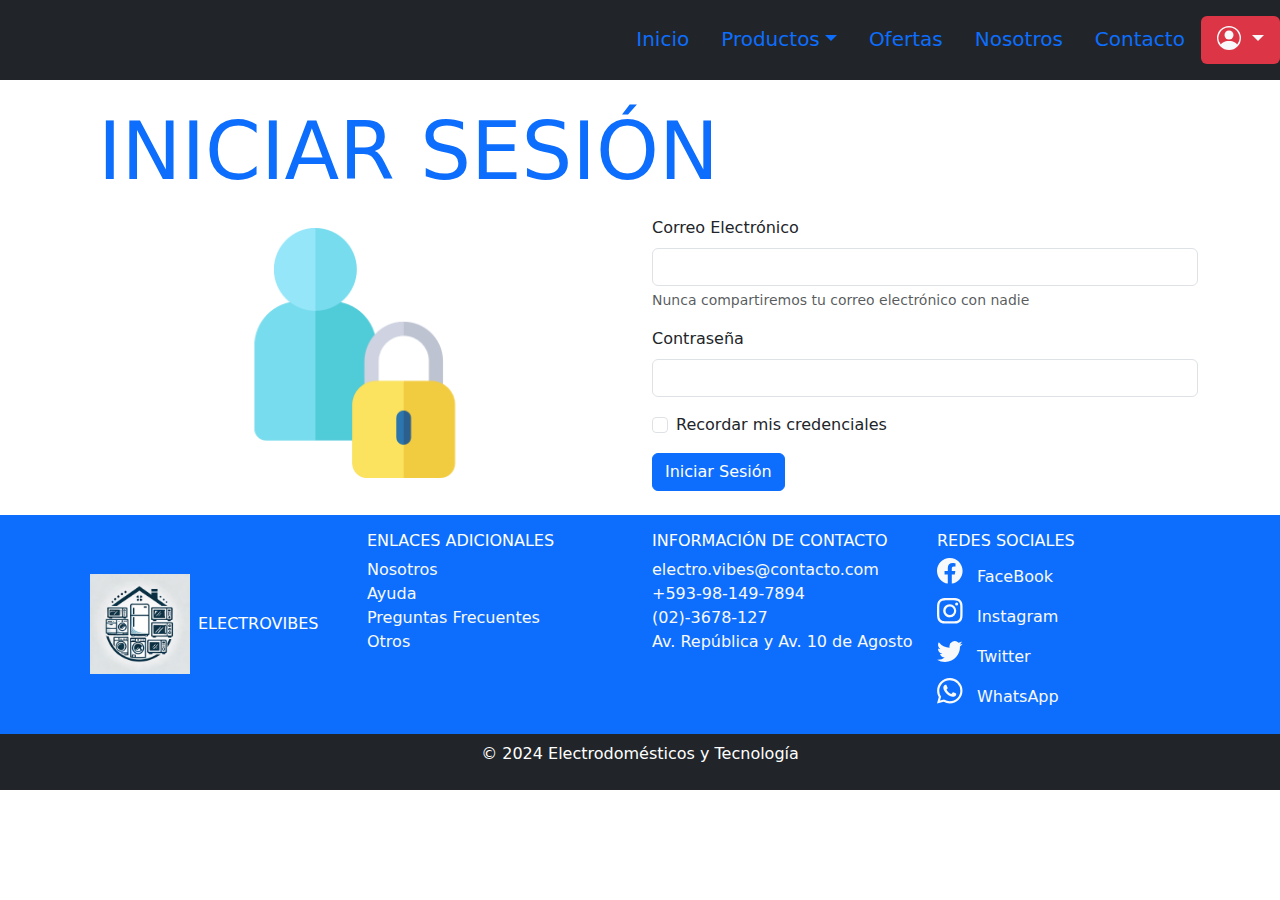
<file: iniciar_sesion.html>
<!DOCTYPE html>
<html lang="es">
<head>
    <meta charset="UTF-8">
    <meta name="viewport" content="width=device-width, initial-scale=1.0">
    <title>Iniciar Sesión</title>
    <link href="https://cdn.jsdelivr.net/npm/bootstrap@5.3.3/dist/css/bootstrap.min.css" rel="stylesheet" integrity="sha384-QWTKZyjpPEjISv5WaRU9OFeRpok6YctnYmDr5pNlyT2bRjXh0JMhjY6hW+ALEwIH" crossorigin="anonymous">
    <link rel="stylesheet" href="css/style_index.css">
    <script src="https://cdn.jsdelivr.net/npm/bootstrap@5.3.3/dist/js/bootstrap.bundle.min.js"></script>
</head>
<body>
    
    <ul class="nav nav-pills justify-content-end bg-dark py-3 fs-5">
        <li class="nav-item">
          <a class="nav-link" href="index.html">Inicio</a>
        </li>
        <li class="nav-item dropdown">
          <a class="nav-link dropdown-toggle" data-bs-toggle="dropdown" href="#" role="button" aria-expanded="false">Productos</a>
          <ul class="dropdown-menu">
            <li><a class="dropdown-item" href="televisores.html">Televisores</a></li>
            <li><a class="dropdown-item" href="consolas.html">Consolas de videojuegos</a></li>
            <li><a class="dropdown-item" href="computadores.html">Computadores</a></li>
            <li><a class="dropdown-item" href="sonido.html">Equipos de sonido</a></li>
            <li><a class="dropdown-item" href="lineaBlanca.html">Línea Blanca</a></li>
            <li><hr class="dropdown-divider"></li>
            <li><a class="dropdown-item" href="#">Todos los artículos</a></li>
          </ul>
        </li>
        <li class="nav-item">
          <a class="nav-link" href="Oferta.html">Ofertas</a>
        </li>
        <li class="nav-item">
            <a class="nav-link" href="nosotros.html">Nosotros</a>
        </li>
        <li class="nav-item">
            <a class="nav-link" href="#">Contacto</a>
        </li>
        <li class="nav-item dropdown">
            <a class="nav-link bg-danger text-light dropdown-toggle" data-bs-toggle="dropdown" href="#" role="button" aria-expanded="false"><svg xmlns="http://www.w3.org/2000/svg" width="30" height="30" fill="currentColor" class="bi bi-person-circle" viewBox="0 0 20 20">
                <path d="M11 6a3 3 0 1 1-6 0 3 3 0 0 1 6 0"/>
                <path fill-rule="evenodd" d="M0 8a8 8 0 1 1 16 0A8 8 0 0 1 0 8m8-7a7 7 0 0 0-5.468 11.37C3.242 11.226 4.805 10 8 10s4.757 1.225 5.468 2.37A7 7 0 0 0 8 1"/>
              </svg></a>
            <ul class="dropdown-menu">
              <li><a class="dropdown-item" href="iniciar_sesion.html">Iniciar Sesión</a></li>
              <li><a class="dropdown-item" href="Registrarse.html">Registrarse</a></li>
              <li><a class="dropdown-item" href="#">Ayuda</a></li>
              <li><a class="dropdown-item" href="preguntas.html">Preguntas Frecuentes</a></li>
              <li><hr class="dropdown-divider"></li>
              <li><a class="dropdown-item" href="#">Otros</a></li>
            </ul>
        </li>
    </ul>

    <div class="container mt-4 mb-4">
        <h1 class="mt-3 mb-3 text-primary display-1 ms-3">INICIAR SESIÓN</h1>
        <div class="row">
            <div class="col-md-6 d-flex justify-content-center align-items-center">
                <img src="img/user.png" height="250" alt="Imagen de inicio de sesión">
            </div>
            <div class="col-md-6">
                <form>
                    <div class="mb-3">
                        <label for="exampleInputEmail1" class="form-label">Correo Electrónico</label>
                        <input type="email" class="form-control" id="exampleInputEmail1" aria-describedby="emailHelp">
                        <div id="emailHelp" class="form-text">Nunca compartiremos tu correo electrónico con nadie</div>
                    </div>
                    <div class="mb-3">
                        <label for="exampleInputPassword1" class="form-label">Contraseña</label>
                        <input type="password" class="form-control" id="exampleInputPassword1">
                    </div>
                    <div class="mb-3 form-check">
                        <input type="checkbox" class="form-check-input" id="exampleCheck1">
                        <label class="form-check-label" for="exampleCheck1">Recordar mis credenciales</label>
                    </div>
                    <a href="index.html" type="submit" class="btn btn-primary">Iniciar Sesión</a>
                </form>
            </div>
        </div>
    </div>

    <footer class="bg-primary text-white">
        <div class="container">
            <nav class="row">
                <a href="#" class="col-3 text-reset text-uppercase d-flex align-items-center text-decoration-none">
                    <img src="img/DALL·E 2024-06-15 21.52.01 - Design a logo for a website named 'ElectroVibes' in Spanish without any text. The logo should include a stylized plug and a spark or lightning bolt to.webp" alt="" width="100" height="100" class="m-2">
                    ElectroVibes
                </a>
                <ul class="col-3 list-unstyled mt-3">
                    <li class="font-weight-bold text-uppercase"><h6>Enlaces Adicionales</h6></li>
                    <li><a href="" class="link-light text-decoration-none">Nosotros</a></li>
                    <li><a href="" class="link-light text-decoration-none">Ayuda</a></li>
                    <li><a href="" class="link-light text-decoration-none">Preguntas Frecuentes</a></li>
                    <li><a href="" class="link-light text-decoration-none">Otros</a></li>
                </ul>
                <ul class="col-3 list-unstyled mt-3">
                    <li class="font-weight-bold text-uppercase"><h6>Información de contacto</h6></li>
                    <li><a href="" class="link-light text-decoration-none">electro.vibes@contacto.com</a></li>
                    <li><a href="" class="link-light text-decoration-none">+593-98-149-7894</a></li>
                    <li><a href="" class="link-light text-decoration-none">(02)-3678-127</a></li>
                    <li><a href="" class="link-light text-decoration-none">Av. República y Av. 10 de Agosto</a></li>
                </ul>
                <ul class="col-3 list-unstyled mt-3">
                    <li class="font-weight-bold text-uppercase"><h6>Redes Sociales</h6></li>
                    <li><a href="" class="link-light text-decoration-none"><svg xmlns="http://www.w3.org/2000/svg" width="40" height="40" fill="currentColor" class="bi bi-facebook" viewBox="0 0 25 25">
                        <path d="M16 8.049c0-4.446-3.582-8.05-8-8.05C3.58 0-.002 3.603-.002 8.05c0 4.017 2.926 7.347 6.75 7.951v-5.625h-2.03V8.05H6.75V6.275c0-2.017 1.195-3.131 3.022-3.131.876 0 1.791.157 1.791.157v1.98h-1.009c-.993 0-1.303.621-1.303 1.258v1.51h2.218l-.354 2.326H9.25V16c3.824-.604 6.75-3.934 6.75-7.951"/>
                    </svg>FaceBook</a></li>
                    <li><a href="" class="link-light text-decoration-none"><svg xmlns="http://www.w3.org/2000/svg" width="40" height="40" fill="currentColor" class="bi bi-instagram" viewBox="0 0 25 25">
                        <path d="M8 0C5.829 0 5.556.01 4.703.048 3.85.088 3.269.222 2.76.42a3.9 3.9 0 0 0-1.417.923A3.9 3.9 0 0 0 .42 2.76C.222 3.268.087 3.85.048 4.7.01 5.555 0 5.827 0 8.001c0 2.172.01 2.444.048 3.297.04.852.174 1.433.372 1.942.205.526.478.972.923 1.417.444.445.89.719 1.416.923.51.198 1.09.333 1.942.372C5.555 15.99 5.827 16 8 16s2.444-.01 3.298-.048c.851-.04 1.434-.174 1.943-.372a3.9 3.9 0 0 0 1.416-.923c.445-.445.718-.891.923-1.417.197-.509.332-1.09.372-1.942C15.99 10.445 16 10.173 16 8s-.01-2.445-.048-3.299c-.04-.851-.175-1.433-.372-1.941a3.9 3.9 0 0 0-.923-1.417A3.9 3.9 0 0 0 13.24.42c-.51-.198-1.092-.333-1.943-.372C10.443.01 10.172 0 7.998 0zm-.717 1.442h.718c2.136 0 2.389.007 3.232.046.78.035 1.204.166 1.486.275.373.145.64.319.92.599s.453.546.598.92c.11.281.24.705.275 1.485.039.843.047 1.096.047 3.231s-.008 2.389-.047 3.232c-.035.78-.166 1.203-.275 1.485a2.5 2.5 0 0 1-.599.919c-.28.28-.546.453-.92.598-.28.11-.704.24-1.485.276-.843.038-1.096.047-3.232.047s-2.39-.009-3.233-.047c-.78-.036-1.203-.166-1.485-.276a2.5 2.5 0 0 1-.92-.598 2.5 2.5 0 0 1-.6-.92c-.109-.281-.24-.705-.275-1.485-.038-.843-.046-1.096-.046-3.233s.008-2.388.046-3.231c.036-.78.166-1.204.276-1.486.145-.373.319-.64.599-.92s.546-.453.92-.598c.282-.11.705-.24 1.485-.276.738-.034 1.024-.044 2.515-.045zm4.988 1.328a.96.96 0 1 0 0 1.92.96.96 0 0 0 0-1.92m-4.27 1.122a4.109 4.109 0 1 0 0 8.217 4.109 4.109 0 0 0 0-8.217m0 1.441a2.667 2.667 0 1 1 0 5.334 2.667 2.667 0 0 1 0-5.334"/>
                    </svg>Instagram</a></li>
                    <li><a href="" class="link-light text-decoration-none"><svg xmlns="http://www.w3.org/2000/svg" width="40" height="40" fill="currentColor" class="bi bi-twitter" viewBox="0 0 25 25">
                        <path d="M5.026 15c6.038 0 9.341-5.003 9.341-9.334q.002-.211-.006-.422A6.7 6.7 0 0 0 16 3.542a6.7 6.7 0 0 1-1.889.518 3.3 3.3 0 0 0 1.447-1.817 6.5 6.5 0 0 1-2.087.793A3.286 3.286 0 0 0 7.875 6.03a9.32 9.32 0 0 1-6.767-3.429 3.29 3.29 0 0 0 1.018 4.382A3.3 3.3 0 0 1 .64 6.575v.045a3.29 3.29 0 0 0 2.632 3.218 3.2 3.2 0 0 1-.865.115 3 3 0 0 1-.614-.057 3.28 3.28 0 0 0 3.067 2.277A6.6 6.6 0 0 1 .78 13.58a6 6 0 0 1-.78-.045A9.34 9.34 0 0 0 5.026 15"/>
                    </svg>Twitter</a></li>
                    <li><a href="" class="link-light text-decoration-none"><svg xmlns="http://www.w3.org/2000/svg" width="40" height="40" fill="currentColor" class="bi bi-whatsapp" viewBox="0 0 25 25">
                        <path d="M13.601 2.326A7.85 7.85 0 0 0 7.994 0C3.627 0 .068 3.558.064 7.926c0 1.399.366 2.76 1.057 3.965L0 16l4.204-1.102a7.9 7.9 0 0 0 3.79.965h.004c4.368 0 7.926-3.558 7.93-7.93A7.9 7.9 0 0 0 13.6 2.326zM7.994 14.521a6.6 6.6 0 0 1-3.356-.92l-.24-.144-2.494.654.666-2.433-.156-.251a6.56 6.56 0 0 1-1.007-3.505c0-3.626 2.957-6.584 6.591-6.584a6.56 6.56 0 0 1 4.66 1.931 6.56 6.56 0 0 1 1.928 4.66c-.004 3.639-2.961 6.592-6.592 6.592m3.615-4.934c-.197-.099-1.17-.578-1.353-.646-.182-.065-.315-.099-.445.099-.133.197-.513.646-.627.775-.114.133-.232.148-.43.05-.197-.1-.836-.308-1.592-.985-.59-.525-.985-1.175-1.103-1.372-.114-.198-.011-.304.088-.403.087-.088.197-.232.296-.346.1-.114.133-.198.198-.33.065-.134.034-.248-.015-.347-.05-.099-.445-1.076-.612-1.47-.16-.389-.323-.335-.445-.34-.114-.007-.247-.007-.38-.007a.73.73 0 0 0-.529.247c-.182.198-.691.677-.691 1.654s.71 1.916.81 2.049c.098.133 1.394 2.132 3.383 2.992.47.205.84.326 1.129.418.475.152.904.129 1.246.08.38-.058 1.171-.48 1.338-.943.164-.464.164-.86.114-.943-.049-.084-.182-.133-.38-.232"/>
                    </svg>WhatsApp</a></li>
                </ul>
            </nav>
        </div>
        <div class="container-fluid bg-dark text-white text-center p-2">
            <p>&copy; 2024 Electrodomésticos y Tecnología</p>
        </div>
    </footer>
</body>
</html>
</file>
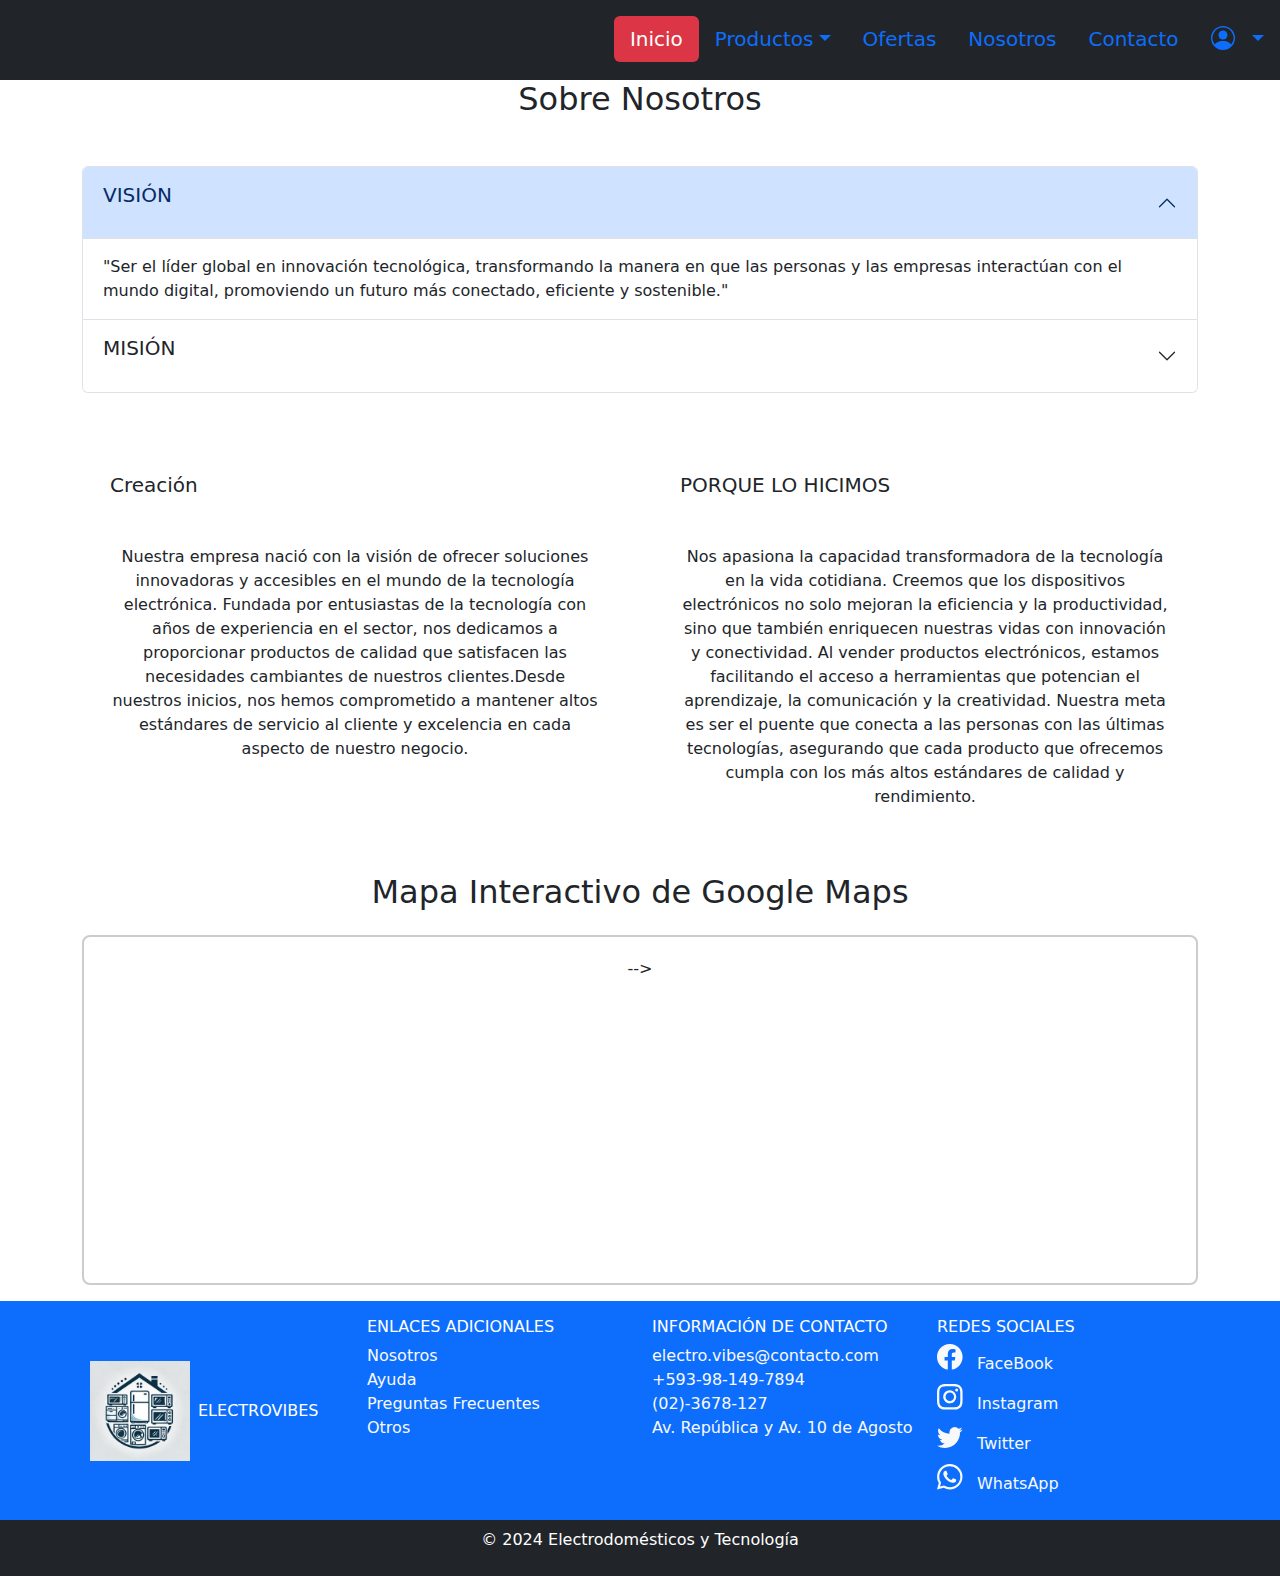
<file: nosotros.html>
<!DOCTYPE html>
<html lang="es">
<head>
    <meta charset="UTF-8">
    <meta name="viewport" content="width=device-width, initial-scale=1.0">
    <title>Nosotros</title>
    <link href="https://cdn.jsdelivr.net/npm/bootstrap@5.3.3/dist/css/bootstrap.min.css" rel="stylesheet" integrity="sha384-QWTKZyjpPEjISv5WaRU9OFeRpok6YctnYmDr5pNlyT2bRjXh0JMhjY6hW+ALEwIH" crossorigin="anonymous">
    <link rel="stylesheet" href="css/style_index.css">
    <script src="https://cdn.jsdelivr.net/npm/bootstrap@5.3.3/dist/js/bootstrap.bundle.min.js"></script>
    <script src="https://code.jquery.com/jquery-3.5.1.slim.min.js"></script>
    <script src="https://cdn.jsdelivr.net/npm/@popperjs/core@2.5.4/dist/umd/popper.min.js"></script>
    <script src="https://stackpath.bootstrapcdn.com/bootstrap/4.5.2/js/bootstrap.min.js"></script>
</head>
<body>

    <ul class="nav nav-pills justify-content-end bg-dark py-3 fs-5">
        <li class="nav-item">
            <a class="nav-link active bg-danger" aria-current="page" href="index.html">Inicio</a>
        </li>
        <li class="nav-item dropdown">
            <a class="nav-link dropdown-toggle" data-bs-toggle="dropdown" href="#" role="button" aria-expanded="false">Productos</a>
            <ul class="dropdown-menu">
                <li><a class="dropdown-item" href="televisores.html">Televisores</a></li>
                <li><a class="dropdown-item" href="consolas.html">Consolas de videojuegos</a></li>
                <li><a class="dropdown-item" href="computadores.html">Computadores</a></li>
                <li><a class="dropdown-item" href="sonido.html">Equipos de sonido</a></li>
                <li><a class="dropdown-item" href="lineaBlanca.html">Línea Blanca</a></li>
                <li><hr class="dropdown-divider"></li>
                <li><a class="dropdown-item" href="#">Todos los artículos</a></li>
            </ul>
        </li>
        <li class="nav-item">
            <a class="nav-link" href="Oferta.html">Ofertas</a>
        </li>
        <li class="nav-item">
            <a class="nav-link" href="nosotros.html">Nosotros</a>
        </li>
        <li class="nav-item">
            <a class="nav-link" href="#">Contacto</a>
        </li>
        <li class="nav-item dropdown">
            <a class="nav-link dropdown-toggle" data-bs-toggle="dropdown" href="#" role="button" aria-expanded="false">
                <svg xmlns="http://www.w3.org/2000/svg" width="30" height="30" fill="currentColor" class="bi bi-person-circle" viewBox="0 0 20 20">
                    <path d="M11 6a3 3 0 1 1-6 0 3 3 0 0 1 6 0"/>
                    <path fill-rule="evenodd" d="M0 8a8 8 0 1 1 16 0A8 8 0 0 1 0 8m8-7a7 7 0 0 0-5.468 11.37C3.242 11.226 4.805 10 8 10s4.757 1.225 5.468 2.37A7 7 0 0 0 8 1"/>
                </svg>
            </a>
            <ul class="dropdown-menu">
                <li><a class="dropdown-item" href="iniciar_sesion.html">Iniciar Sesión</a></li>
                <li><a class="dropdown-item" href="Registrarse.html">Registrarse</a></li>
                <li><a class="dropdown-item" href="#">Ayuda</a></li>
                <li><a class="dropdown-item" href="preguntas.html">Preguntas Frecuentes</a></li>
                <li><hr class="dropdown-divider"></li>
                <li><a class="dropdown-item" href="#">Otros</a></li>
            </ul>
        </li>
    </ul>
    <h2 class="text-center mb-4">Sobre Nosotros</h2>
    <div class="container mt-5">
        <div class="accordion" id="faqAccordion">
            <div class="accordion-item">
                <h2 class="accordion-header" id="headingOne">
                    <button class="accordion-button" type="button" data-bs-toggle="collapse" data-bs-target="#collapseOne" aria-expanded="true" aria-controls="collapseOne">
                        <h5 class="text-center mb-3">VISIÓN</h5>
                    </button>
                </h2>
                <div id="collapseOne" class="accordion-collapse collapse show" aria-labelledby="headingOne" data-bs-parent="#faqAccordion">
                    <div class="accordion-body">
                        "Ser el líder global en innovación tecnológica, transformando la manera en que las personas y las empresas interactúan con el mundo digital, promoviendo un futuro más conectado,
                        eficiente y sostenible."
                    </div>
                </div>
            </div>
            <div class="accordion-item">
                <h2 class="accordion-header" id="headingTwo">
                    <button class="accordion-button collapsed" type="button" data-bs-toggle="collapse" data-bs-target="#collapseTwo" aria-expanded="false" aria-controls="collapseTwo">
                        <h5 class="text-center mb-3">MISIÓN</h5>
                    </button>
                </h2>
                <div id="collapseTwo" class="accordion-collapse collapse" aria-labelledby="headingTwo" data-bs-parent="#faqAccordion">
                    <div class="accordion-body">
                        "Proveer una amplia gama de productos tecnológicos y equipos electrónicos de alta calidad, combinados con un servicio al cliente excepcional, para satisfacer las necesidades y deseos de nuestros clientes.
                        Nos comprometemos a mantenernos a la vanguardia de las tendencias tecnológicas, asegurando que siempre ofrecemos las últimas innovaciones y soluciones más avanzadas del mercado."
                    </div>
                </div>
            </div>
        </div>
    </div>
    <p> </p>
    <div class="container overflow-hidden text-center">
        <div class="container mt-5">
            <div class="row gx-5">
                <div class="col">
                    <div class="p-3">
                        <div class="accordion-item">
                            <h2 class="accordion-header" id="headingThree">
                                <button class="accordion-button" type="button" data-bs-toggle="collapse" data-bs-target="#collapseThree" aria-expanded="true" aria-controls="collapseThree">
                                    <h5 class="text-center mb-5">Creación</h5>
                                </button>
                            </h2>
                            <div id="collapseThree" class="accordion-collapse collapse show" aria-labelledby="headingThree" data-bs-parent="#faqAccordion">
                                <div class="accordion-body">
                                    Nuestra empresa nació con la visión de ofrecer soluciones innovadoras y accesibles en el mundo de la tecnología electrónica.
                                    Fundada por entusiastas de la tecnología con años de experiencia en el sector, nos dedicamos a proporcionar productos de calidad que satisfacen
                                    las necesidades cambiantes de nuestros clientes.Desde nuestros inicios, nos hemos comprometido a mantener altos estándares de servicio
                                    al cliente y excelencia en cada aspecto de nuestro negocio.
                                </div>
                            </div>
                        </div>
                    </div>
                </div>
                <div class="col">
                    <div class="p-3">
                        <div class="accordion-item">
                            <h2 class="accordion-header" id="headingFour">
                                <button class="accordion-button" type="button" data-bs-toggle="collapse" data-bs-target="#collapseFour" aria-expanded="true" aria-controls="collapseFour">
                                    <h5 class="text-center mb-5">PORQUE LO HICIMOS</h5>
                                </button>
                            </h2>
                            <div id="collapseFour" class="accordion-collapse collapse show" aria-labelledby="headingFour" data-bs-parent="#faqAccordion">
                                <div class="accordion-body">
                                    Nos apasiona la capacidad transformadora de la tecnología en la vida cotidiana. Creemos que los dispositivos electrónicos no solo mejoran la eficiencia
                                    y la productividad, sino que también enriquecen nuestras vidas con innovación y conectividad. Al vender productos electrónicos, estamos facilitando el
                                    acceso a herramientas que potencian el aprendizaje, la comunicación y la creatividad. Nuestra meta es ser el puente que conecta a las personas con las
                                    últimas tecnologías, asegurando que cada producto que ofrecemos cumpla con los más altos estándares de calidad y rendimiento.
                                </div>
                            </div>
                        </div>
                    </div>
                </div>
            </div>
        </div>
    </div>
    <p> </p>
    <div class="container mt-5">
        <h2 class="text-center mb-4">Mapa Interactivo de Google Maps</h2>
        <div id="map" class="embed-responsive embed-responsive-16by9">
            <iframe src="https://www.google.com/maps/embed?pb=!1m14!1m12!1m3!1d249.36028813089044!2d-78.57242847793364!3d-0.2972967351069875!2m3!1f0!2f0!3f0!3m2!1i1024!2i768!4f13.1!5e0!3m2!1ses!2sec!4v1718673503114!5m2!1ses!2sec" width="600" height="450" style="border:0;" allowfullscreen="" loading="lazy" referrerpolicy="no-referrer-when-downgrade" width="600" height="450" frameborder="0" style="border:0;" allowfullscreen=""></iframe> -->
        </div>
    </div>
    <p> </p>
    <p> </p>
</body>
<footer class="bg-primary text-white">
    <div class="container">
        <nav class="row">
            <a href="#" class="col-3 text-reset text-uppercase d-flex align-items-center text-decoration-none">
                <img src="img/DALL·E 2024-06-15 21.52.01 - Design a logo for a website named 'ElectroVibes' in Spanish without any text. The logo should include a stylized plug and a spark or lightning bolt to.webp" alt="" width="100" height="100" class="m-2">
                ElectroVibes
            </a>
            <ul class="col-3 list-unstyled mt-3">
                <li class="font-weight-bold text-uppercase"><h6>Enlaces Adicionales</h6></li>
                <li><a href="" class="link-light text-decoration-none">Nosotros</a></li>
                <li><a href="" class="link-light text-decoration-none">Ayuda</a></li>
                <li><a href="" class="link-light text-decoration-none">Preguntas Frecuentes</a></li>
                <li><a href="" class="link-light text-decoration-none">Otros</a></li>
            </ul>
            <ul class="col-3 list-unstyled mt-3">
                <li class="font-weight-bold text-uppercase"><h6>Información de contacto</h6></li>
                <li><a href="" class="link-light text-decoration-none">electro.vibes@contacto.com</a></li>
                <li><a href="" class="link-light text-decoration-none">+593-98-149-7894</a></li>
                <li><a href="" class="link-light text-decoration-none">(02)-3678-127</a></li>
                <li><a href="" class="link-light text-decoration-none">Av. República y Av. 10 de Agosto</a></li>
            </ul>
            <ul class="col-3 list-unstyled mt-3">
                <li class="font-weight-bold text-uppercase"><h6>Redes Sociales</h6></li>
                <li><a href="" class="link-light text-decoration-none"><svg xmlns="http://www.w3.org/2000/svg" width="40" height="40" fill="currentColor" class="bi bi-facebook" viewBox="0 0 25 25">
                    <path d="M16 8.049c0-4.446-3.582-8.05-8-8.05C3.58 0-.002 3.603-.002 8.05c0 4.017 2.926 7.347 6.75 7.951v-5.625h-2.03V8.05H6.75V6.275c0-2.017 1.195-3.131 3.022-3.131.876 0 1.791.157 1.791.157v1.98h-1.009c-.993 0-1.303.621-1.303 1.258v1.51h2.218l-.354 2.326H9.25V16c3.824-.604 6.75-3.934 6.75-7.951"/>
                </svg>FaceBook</a></li>
                <li><a href="" class="link-light text-decoration-none"><svg xmlns="http://www.w3.org/2000/svg" width="40" height="40" fill="currentColor" class="bi bi-instagram" viewBox="0 0 25 25">
                    <path d="M8 0C5.829 0 5.556.01 4.703.048 3.85.088 3.269.222 2.76.42a3.9 3.9 0 0 0-1.417.923A3.9 3.9 0 0 0 .42 2.76C.222 3.268.087 3.85.048 4.7.01 5.555 0 5.827 0 8.001c0 2.172.01 2.444.048 3.297.04.852.174 1.433.372 1.942.205.526.478.972.923 1.417.444.445.89.719 1.416.923.51.198 1.09.333 1.942.372C5.555 15.99 5.827 16 8 16s2.444-.01 3.298-.048c.851-.04 1.434-.174 1.943-.372a3.9 3.9 0 0 0 1.416-.923c.445-.445.718-.891.923-1.417.197-.509.332-1.09.372-1.942C15.99 10.445 16 10.173 16 8s-.01-2.445-.048-3.299c-.04-.851-.175-1.433-.372-1.941a3.9 3.9 0 0 0-.923-1.417A3.9 3.9 0 0 0 13.24.42c-.51-.198-1.092-.333-1.943-.372C10.443.01 10.172 0 7.998 0zm-.717 1.442h.718c2.136 0 2.389.007 3.232.046.78.035 1.204.166 1.486.275.373.145.64.319.92.599s.453.546.598.92c.11.281.24.705.275 1.485.039.843.047 1.096.047 3.231s-.008 2.389-.047 3.232c-.035.78-.166 1.203-.275 1.485a2.5 2.5 0 0 1-.599.919c-.28.28-.546.453-.92.598-.28.11-.704.24-1.485.276-.843.038-1.096.047-3.232.047s-2.39-.009-3.233-.047c-.78-.036-1.203-.166-1.485-.276a2.5 2.5 0 0 1-.92-.598 2.5 2.5 0 0 1-.6-.92c-.109-.281-.24-.705-.275-1.485-.038-.843-.046-1.096-.046-3.233s.008-2.388.046-3.231c.036-.78.166-1.204.276-1.486.145-.373.319-.64.599-.92s.546-.453.92-.598c.282-.11.705-.24 1.485-.276.738-.034 1.024-.044 2.515-.045zm4.988 1.328a.96.96 0 1 0 0 1.92.96.96 0 0 0 0-1.92m-4.27 1.122a4.109 4.109 0 1 0 0 8.217 4.109 4.109 0 0 0 0-8.217m0 1.441a2.667 2.667 0 1 1 0 5.334 2.667 2.667 0 0 1 0-5.334"/>
                </svg>Instagram</a></li>
                <li><a href="" class="link-light text-decoration-none"><svg xmlns="http://www.w3.org/2000/svg" width="40" height="40" fill="currentColor" class="bi bi-twitter" viewBox="0 0 25 25">
                    <path d="M5.026 15c6.038 0 9.341-5.003 9.341-9.334q.002-.211-.006-.422A6.7 6.7 0 0 0 16 3.542a6.7 6.7 0 0 1-1.889.518 3.3 3.3 0 0 0 1.447-1.817 6.5 6.5 0 0 1-2.087.793A3.286 3.286 0 0 0 7.875 6.03a9.32 9.32 0 0 1-6.767-3.429 3.29 3.29 0 0 0 1.018 4.382A3.3 3.3 0 0 1 .64 6.575v.045a3.29 3.29 0 0 0 2.632 3.218 3.2 3.2 0 0 1-.865.115 3 3 0 0 1-.614-.057 3.28 3.28 0 0 0 3.067 2.277A6.6 6.6 0 0 1 .78 13.58a6 6 0 0 1-.78-.045A9.34 9.34 0 0 0 5.026 15"/>
                </svg>Twitter</a></li>
                <li><a href="" class="link-light text-decoration-none"><svg xmlns="http://www.w3.org/2000/svg" width="40" height="40" fill="currentColor" class="bi bi-whatsapp" viewBox="0 0 25 25">
                    <path d="M13.601 2.326A7.85 7.85 0 0 0 7.994 0C3.627 0 .068 3.558.064 7.926c0 1.399.366 2.76 1.057 3.965L0 16l4.204-1.102a7.9 7.9 0 0 0 3.79.965h.004c4.368 0 7.926-3.558 7.93-7.93A7.9 7.9 0 0 0 13.6 2.326zM7.994 14.521a6.6 6.6 0 0 1-3.356-.92l-.24-.144-2.494.654.666-2.433-.156-.251a6.56 6.56 0 0 1-1.007-3.505c0-3.626 2.957-6.584 6.591-6.584a6.56 6.56 0 0 1 4.66 1.931 6.56 6.56 0 0 1 1.928 4.66c-.004 3.639-2.961 6.592-6.592 6.592m3.615-4.934c-.197-.099-1.17-.578-1.353-.646-.182-.065-.315-.099-.445.099-.133.197-.513.646-.627.775-.114.133-.232.148-.43.05-.197-.1-.836-.308-1.592-.985-.59-.525-.985-1.175-1.103-1.372-.114-.198-.011-.304.088-.403.087-.088.197-.232.296-.346.1-.114.133-.198.198-.33.065-.134.034-.248-.015-.347-.05-.099-.445-1.076-.612-1.47-.16-.389-.323-.335-.445-.34-.114-.007-.247-.007-.38-.007a.73.73 0 0 0-.529.247c-.182.198-.691.677-.691 1.654s.71 1.916.81 2.049c.098.133 1.394 2.132 3.383 2.992.47.205.84.326 1.129.418.475.152.904.129 1.246.08.38-.058 1.171-.48 1.338-.943.164-.464.164-.86.114-.943-.049-.084-.182-.133-.38-.232"/>
                </svg>WhatsApp</a></li>
            </ul>
        </nav>
    </div>
    <div class="container-fluid bg-dark text-white text-center p-2">
        <p>&copy; 2024 Electrodomésticos y Tecnología</p>
    </div>
</footer>
</html>
</file>
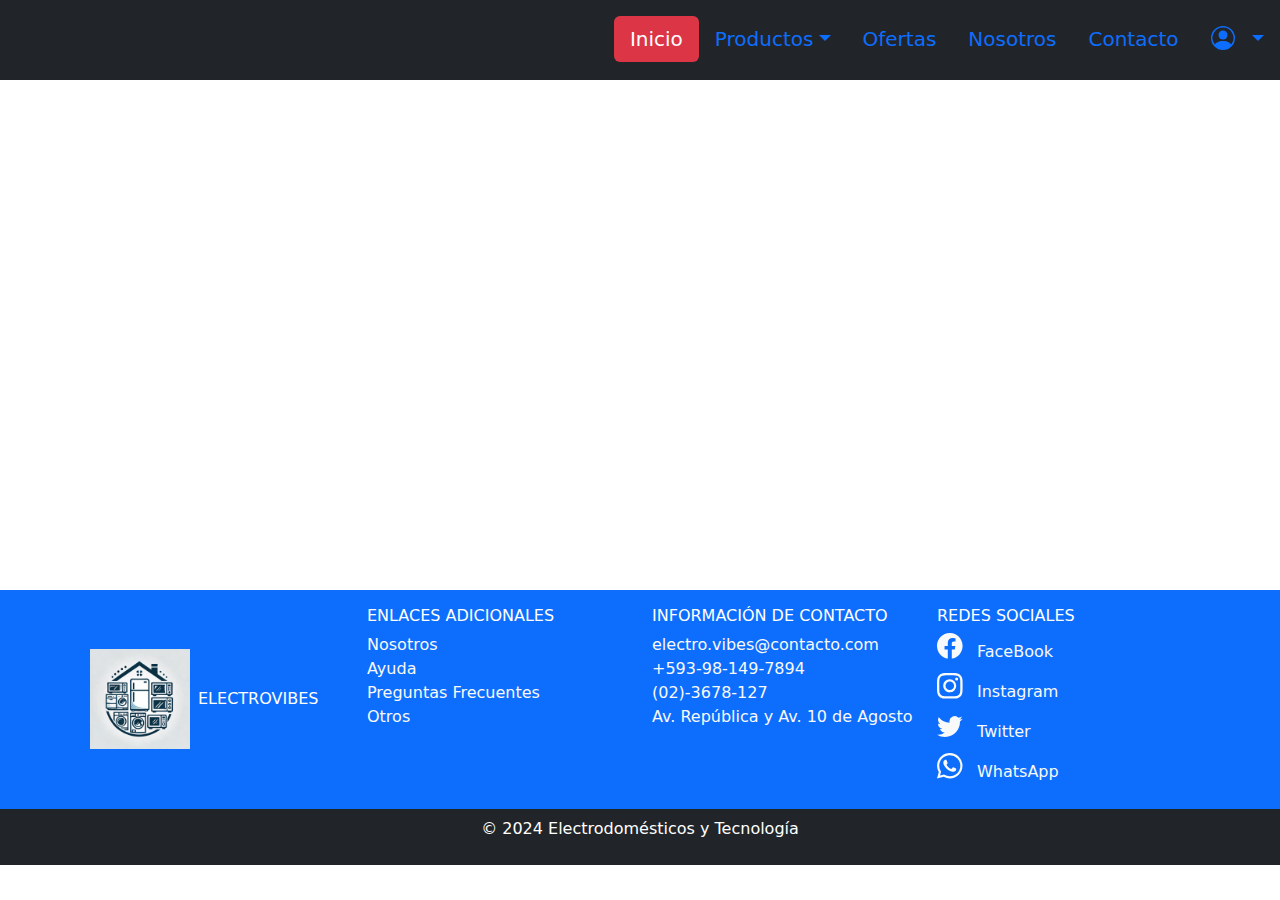
<file: Oferta.html>
<!DOCTYPE html>
<html lang="es">
<head>
  <meta charset="UTF-8">
  <meta name="viewport" content="width=device-width, initial-scale=1.0">
  <title>OFERTAS</title>
  <link href="https://cdn.jsdelivr.net/npm/bootstrap@5.3.3/dist/css/bootstrap.min.css" rel="stylesheet" integrity="sha384-QWTKZyjpPEjISv5WaRU9OFeRpok6YctnYmDr5pNlyT2bRjXh0JMhjY6hW+ALEwIH" crossorigin="anonymous">
  <link rel="stylesheet" href="css/style_index.css">
  <script src="https://cdn.jsdelivr.net/npm/bootstrap@5.3.3/dist/js/bootstrap.bundle.min.js"></script>
  <script src="https://code.jquery.com/jquery-3.5.1.slim.min.js"></script>
  <script src="https://cdn.jsdelivr.net/npm/@popperjs/core@2.5.4/dist/umd/popper.min.js"></script>
  <script src="https://stackpath.bootstrapcdn.com/bootstrap/4.5.2/js/bootstrap.min.js"></script>


</head>
<body>

<ul class="nav nav-pills justify-content-end bg-dark py-3 fs-5">
  <li class="nav-item">
    <a class="nav-link active bg-danger" aria-current="page" href="index.html">Inicio</a>
  </li>
  <li class="nav-item dropdown">
    <a class="nav-link dropdown-toggle" data-bs-toggle="dropdown" href="#" role="button" aria-expanded="false">Productos</a>
    <ul class="dropdown-menu">
      <li><a class="dropdown-item" href="televisores.html">Televisores</a></li>
      <li><a class="dropdown-item" href="consolas.html">Consolas de videojuegos</a></li>
      <li><a class="dropdown-item" href="computadores.html">Computadores</a></li>
      <li><a class="dropdown-item" href="sonido.html">Equipos de sonido</a></li>
      <li><a class="dropdown-item" href="lineaBlanca.html">Línea Blanca</a></li>
      <li><hr class="dropdown-divider"></li>
      <li><a class="dropdown-item" href="#">Todos los artículos</a></li>
    </ul>
  </li>
  <li class="nav-item">
    <a class="nav-link" href="Oferta.html">Ofertas</a>
  </li>
  <li class="nav-item">
    <a class="nav-link" href="nosotros.html">Nosotros</a>
  </li>
  <li class="nav-item">
    <a class="nav-link" href="#">Contacto</a>
  </li>
  <li class="nav-item dropdown">
    <a class="nav-link dropdown-toggle" data-bs-toggle="dropdown" href="#" role="button" aria-expanded="false">
      <svg xmlns="http://www.w3.org/2000/svg" width="30" height="30" fill="currentColor" class="bi bi-person-circle" viewBox="0 0 20 20">
        <path d="M11 6a3 3 0 1 1-6 0 3 3 0 0 1 6 0"/>
        <path fill-rule="evenodd" d="M0 8a8 8 0 1 1 16 0A8 8 0 0 1 0 8m8-7a7 7 0 0 0-5.468 11.37C3.242 11.226 4.805 10 8 10s4.757 1.225 5.468 2.37A7 7 0 0 0 8 1"/>
      </svg>
    </a>
    <ul class="dropdown-menu">
      <li><a class="dropdown-item" href="iniciar_sesion.html">Iniciar Sesión</a></li>
      <li><a class="dropdown-item" href="Registrarse.html">Registrarse</a></li>
      <li><a class="dropdown-item" href="#">Ayuda</a></li>
      <li><a class="dropdown-item" href="preguntas.html">Preguntas Frecuentes</a></li>
      <li><hr class="dropdown-divider"></li>
      <li><a class="dropdown-item" href="#">Otros</a></li>
    </ul>
  </li>
</ul>
  <!-- Video Promocional -->
<div class="container">
  <div class="row">
    <div class="col-md-8 mx-auto mt-5 mb-5">
      <div class="ratio ratio-16x9">
        <iframe class="embed-responsive-item" width="560" height="315"
                src="https://www.youtube.com/embed/Ycs7gq_fRcA?si=yFv_eU909igfJNgs"
                title="YouTube video player" frameborder="0"
                allow="accelerometer; autoplay; clipboard-write; encrypted-media; gyroscope; picture-in-picture"
                allowfullscreen>
        </iframe>
      </div>
    </div>
  </div>
</div>

<footer class="bg-primary text-white">
  <div class="container">
    <nav class="row">
      <a href="#" class="col-3 text-reset text-uppercase d-flex align-items-center text-decoration-none">
        <img src="img/DALL·E 2024-06-15 21.52.01 - Design a logo for a website named 'ElectroVibes' in Spanish without any text. The logo should include a stylized plug and a spark or lightning bolt to.webp" alt="" width="100" height="100" class="m-2">
        ElectroVibes
      </a>
      <ul class="col-3 list-unstyled mt-3">
        <li class="font-weight-bold text-uppercase"><h6>Enlaces Adicionales</h6></li>
        <li><a href="" class="link-light text-decoration-none">Nosotros</a></li>
        <li><a href="" class="link-light text-decoration-none">Ayuda</a></li>
        <li><a href="" class="link-light text-decoration-none">Preguntas Frecuentes</a></li>
        <li><a href="" class="link-light text-decoration-none">Otros</a></li>
      </ul>
      <ul class="col-3 list-unstyled mt-3">
        <li class="font-weight-bold text-uppercase "><h6>Información de contacto</h6></li>
        <li><a href="" class="link-light text-decoration-none">electro.vibes@contacto.com</a></li>
        <li><a href="" class="link-light text-decoration-none">+593-98-149-7894</a></li>
        <li><a href="" class="link-light text-decoration-none">(02)-3678-127</a></li>
        <li><a href="" class="link-light text-decoration-none">Av. República y Av. 10 de Agosto</a></li>
      </ul>
      <ul class="col-3 list-unstyled mt-3">
        <li class="font-weight-bold text-uppercase"><h6>Redes Sociales</h6></li>
        <li><a href="" class="link-light text-decoration-none"><svg xmlns="http://www.w3.org/2000/svg" width="40" height="40" fill="currentColor" class="bi bi-facebook" viewBox="0 0 25 25">
          <path d="M16 8.049c0-4.446-3.582-8.05-8-8.05C3.58 0-.002 3.603-.002 8.05c0 4.017 2.926 7.347 6.75 7.951v-5.625h-2.03V8.05H6.75V6.275c0-2.017 1.195-3.131 3.022-3.131.876 0 1.791.157 1.791.157v1.98h-1.009c-.993 0-1.303.621-1.303 1.258v1.51h2.218l-.354 2.326H9.25V16c3.824-.604 6.75-3.934 6.75-7.951"/>
        </svg>FaceBook</a></li>
        <li><a href="" class="link-light text-decoration-none"><svg xmlns="http://www.w3.org/2000/svg" width="40" height="40" fill="currentColor" class="bi bi-instagram" viewBox="0 0 25 25">
          <path d="M8 0C5.829 0 5.556.01 4.703.048 3.85.088 3.269.222 2.76.42a3.9 3.9 0 0 0-1.417.923A3.9 3.9 0 0 0 .42 2.76C.222 3.268.087 3.85.048 4.7.01 5.555 0 5.827 0 8.001c0 2.172.01 2.444.048 3.297.04.852.174 1.433.372 1.942.205.526.478.972.923 1.417.444.445.89.719 1.416.923.51.198 1.09.333 1.942.372C5.555 15.99 5.827 16 8 16s2.444-.01 3.298-.048c.851-.04 1.434-.174 1.943-.372a3.9 3.9 0 0 0 1.416-.923c.445-.445.718-.891.923-1.417.197-.509.332-1.09.372-1.942C15.99 10.445 16 10.173 16 8s-.01-2.445-.048-3.299c-.04-.851-.175-1.433-.372-1.941a3.9 3.9 0 0 0-.923-1.417A3.9 3.9 0 0 0 13.24.42c-.51-.198-1.092-.333-1.943-.372C10.443.01 10.172 0 7.998 0zm-.717 1.442h.718c2.136 0 2.389.007 3.232.046.78.035 1.204.166 1.486.275.373.145.64.319.92.599s.453.546.598.92c.11.281.24.705.275 1.485.039.843.047 1.096.047 3.231s-.008 2.389-.047 3.232c-.035.78-.166 1.203-.275 1.485a2.5 2.5 0 0 1-.599.919c-.28.28-.546.453-.92.598-.28.11-.704.24-1.485.276-.843.038-1.096.047-3.232.047s-2.39-.009-3.233-.047c-.78-.036-1.203-.166-1.485-.276a2.5 2.5 0 0 1-.92-.598 2.5 2.5 0 0 1-.6-.92c-.109-.281-.24-.705-.275-1.485-.038-.843-.046-1.096-.046-3.233s.008-2.388.046-3.231c.036-.78.166-1.204.276-1.486.145-.373.319-.64.599-.92s.546-.453.92-.598c.282-.11.705-.24 1.485-.276.738-.034 1.024-.044 2.515-.045zm4.988 1.328a.96.96 0 1 0 0 1.92.96.96 0 0 0 0-1.92m-4.27 1.122a4.109 4.109 0 1 0 0 8.217 4.109 4.109 0 0 0 0-8.217m0 1.441a2.667 2.667 0 1 1 0 5.334 2.667 2.667 0 0 1 0-5.334"/>
        </svg>Instagram</a></li>
        <li><a href="" class="link-light text-decoration-none"><svg xmlns="http://www.w3.org/2000/svg" width="40" height="40" fill="currentColor" class="bi bi-twitter" viewBox="0 0 25 25">
          <path d="M5.026 15c6.038 0 9.341-5.003 9.341-9.334q.002-.211-.006-.422A6.7 6.7 0 0 0 16 3.542a6.7 6.7 0 0 1-1.889.518 3.3 3.3 0 0 0 1.447-1.817 6.5 6.5 0 0 1-2.087.793A3.286 3.286 0 0 0 7.875 6.03a9.32 9.32 0 0 1-6.767-3.429 3.29 3.29 0 0 0 1.018 4.382A3.3 3.3 0 0 1 .64 6.575v.045a3.29 3.29 0 0 0 2.632 3.218 3.2 3.2 0 0 1-.865.115 3 3 0 0 1-.614-.057 3.28 3.28 0 0 0 3.067 2.277A6.6 6.6 0 0 1 .78 13.58a6 6 0 0 1-.78-.045A9.34 9.34 0 0 0 5.026 15"/>
        </svg>Twitter</a></li>
        <li><a href="" class="link-light text-decoration-none"><svg xmlns="http://www.w3.org/2000/svg" width="40" height="40" fill="currentColor" class="bi bi-whatsapp" viewBox="0 0 25 25">
          <path d="M13.601 2.326A7.85 7.85 0 0 0 7.994 0C3.627 0 .068 3.558.064 7.926c0 1.399.366 2.76 1.057 3.965L0 16l4.204-1.102a7.9 7.9 0 0 0 3.79.965h.004c4.368 0 7.926-3.558 7.93-7.93A7.9 7.9 0 0 0 13.6 2.326zM7.994 14.521a6.6 6.6 0 0 1-3.356-.92l-.24-.144-2.494.654.666-2.433-.156-.251a6.56 6.56 0 0 1-1.007-3.505c0-3.626 2.957-6.584 6.591-6.584a6.56 6.56 0 0 1 4.66 1.931 6.56 6.56 0 0 1 1.928 4.66c-.004 3.639-2.961 6.592-6.592 6.592m3.615-4.934c-.197-.099-1.17-.578-1.353-.646-.182-.065-.315-.099-.445.099-.133.197-.513.646-.627.775-.114.133-.232.148-.43.05-.197-.1-.836-.308-1.592-.985-.59-.525-.985-1.175-1.103-1.372-.114-.198-.011-.304.088-.403.087-.088.197-.232.296-.346.1-.114.133-.198.198-.33.065-.134.034-.248-.015-.347-.05-.099-.445-1.076-.612-1.47-.16-.389-.323-.335-.445-.34-.114-.007-.247-.007-.38-.007a.73.73 0 0 0-.529.247c-.182.198-.691.677-.691 1.654s.71 1.916.81 2.049c.098.133 1.394 2.132 3.383 2.992.47.205.84.326 1.129.418.475.152.904.129 1.246.08.38-.058 1.171-.48 1.338-.943.164-.464.164-.86.114-.943-.049-.084-.182-.133-.38-.232"/>
        </svg>WhatsApp</a></li>
      </ul>
    </nav>
  </div>
  <div class="container-fluid bg-dark text-white text-center p-2">
    <p>&copy; 2024 Electrodomésticos y Tecnología</p>
  </div>
</footer>
</body>
</html>
</file>
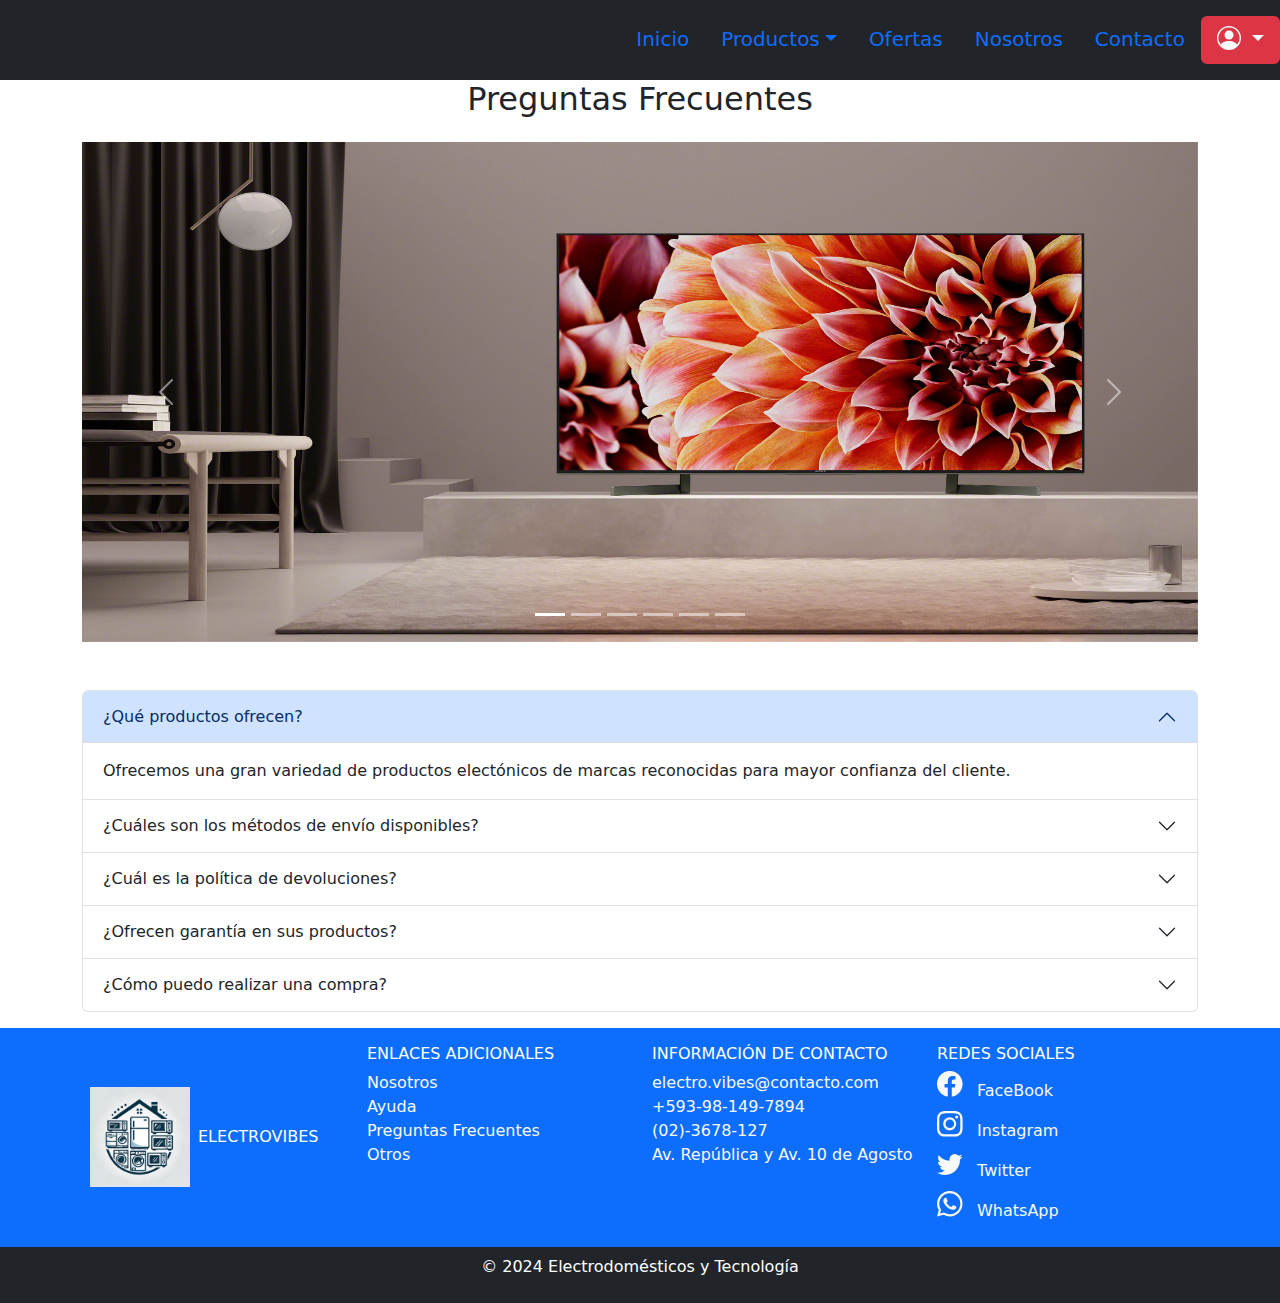
<file: preguntas.html>
<!DOCTYPE html>
<html lang="es">
<head>
    <meta charset="UTF-8">
    <meta name="viewport" content="width=device-width, initial-scale=1.0">
    <title>preguntas frecuentes</title>
    <link href="https://cdn.jsdelivr.net/npm/bootstrap@5.3.3/dist/css/bootstrap.min.css" rel="stylesheet" integrity="sha384-QWTKZyjpPEjISv5WaRU9OFeRpok6YctnYmDr5pNlyT2bRjXh0JMhjY6hW+ALEwIH" crossorigin="anonymous">
    <link rel="stylesheet" href="css/style_index.css">
    <script src="https://cdn.jsdelivr.net/npm/bootstrap@5.3.3/dist/js/bootstrap.bundle.min.js"></script>
    <script src="https://code.jquery.com/jquery-3.5.1.slim.min.js"></script>
    <script src="https://cdn.jsdelivr.net/npm/@popperjs/core@2.5.4/dist/umd/popper.min.js"></script>
    <script src="https://stackpath.bootstrapcdn.com/bootstrap/4.5.2/js/bootstrap.min.js"></script>
</head>
<body>

<ul class="nav nav-pills justify-content-end bg-dark py-3 fs-5">
    <li class="nav-item">
        <a class="nav-link" href="index.html">Inicio</a>
    </li>
    <li class="nav-item dropdown">
        <a class="nav-link dropdown-toggle" data-bs-toggle="dropdown" href="#" role="button" aria-expanded="false">Productos</a>
        <ul class="dropdown-menu">
            <li><a class="dropdown-item" href="televisores.html">Televisores</a></li>
            <li><a class="dropdown-item" href="consolas.html">Consolas de videojuegos</a></li>
            <li><a class="dropdown-item" href="computadores.html">Computadores</a></li>
            <li><a class="dropdown-item" href="sonido.html">Equipos de sonido</a></li>
            <li><a class="dropdown-item" href="lineaBlanca.html">Línea Blanca</a></li>
            <li><hr class="dropdown-divider"></li>
            <li><a class="dropdown-item" href="#">Todos los artículos</a></li>
        </ul>
    </li>
    <li class="nav-item">
        <a class="nav-link" href="Oferta.html">Ofertas</a>
    </li>
    <li class="nav-item">
        <a class="nav-link" href="nosotros.html">Nosotros</a>
    </li>
    <li class="nav-item">
        <a class="nav-link" href="#">Contacto</a>
    </li>
    <li class="nav-item dropdown">
        <a class="nav-link bg-danger text-light dropdown-toggle" data-bs-toggle="dropdown" href="#" role="button" aria-expanded="false"><svg xmlns="http://www.w3.org/2000/svg" width="30" height="30" fill="currentColor" class="bi bi-person-circle" viewBox="0 0 20 20">
            <path d="M11 6a3 3 0 1 1-6 0 3 3 0 0 1 6 0"/>
            <path fill-rule="evenodd" d="M0 8a8 8 0 1 1 16 0A8 8 0 0 1 0 8m8-7a7 7 0 0 0-5.468 11.37C3.242 11.226 4.805 10 8 10s4.757 1.225 5.468 2.37A7 7 0 0 0 8 1"/>
        </svg></a>
        <ul class="dropdown-menu">
            <li><a class="dropdown-item" href="iniciar_sesion.html">Iniciar Sesión</a></li>
            <li><a class="dropdown-item" href="Registrarse.html">Registrarse</a></li>
            <li><a class="dropdown-item" href="#">Ayuda</a></li>
            <li><a class="dropdown-item" href="preguntas.html">Preguntas Frecuentes</a></li>
            <li><hr class="dropdown-divider"></li>
            <li><a class="dropdown-item" href="#">Otros</a></li>
        </ul>
    </li>
</ul>
    <h2 class="text-center mb-4">Preguntas Frecuentes</h2>
    <div class="container mt-4 mb-4">
        <div id="carouselExampleIndicators" class="carousel slide" data-bs-ride="carousel" data-bs-interval="5000">
            <div class="carousel-indicators">
                <button type="button" data-bs-target="#carouselExampleIndicators" data-bs-slide-to="0" class="active" aria-current="true" aria-label="Slide 1"></button>
                <button type="button" data-bs-target="#carouselExampleIndicators" data-bs-slide-to="1" aria-label="Slide 2"></button>
                <button type="button" data-bs-target="#carouselExampleIndicators" data-bs-slide-to="2" aria-label="Slide 3"></button>
                <button type="button" data-bs-target="#carouselExampleIndicators" data-bs-slide-to="3" aria-label="Slide 4"></button>
                <button type="button" data-bs-target="#carouselExampleIndicators" data-bs-slide-to="4" aria-label="Slide 5"></button>
                <button type="button" data-bs-target="#carouselExampleIndicators" data-bs-slide-to="5" aria-label="Slide 6"></button>
            </div>
            <div class="carousel-inner">
                <div class="carousel-item active">
                    <img src="img/R.jpeg" class="d-block w-100" alt="...">
                </div>
                <div class="carousel-item">
                    <img src="img/R (1).jpeg" class="d-block w-100" alt="...">
                </div>
                <div class="carousel-item">
                    <img src="img/wp4585047.webp" class="d-block w-100" alt="...">
                </div>
                <div class="carousel-item">
                    <img src="img/EQUIPO PHILLIPS DE 3600 W.jpg" class="d-block w-100" alt="...">
                </div>
                <div class="carousel-item">
                    <img src="img/pasted image 0.png" class="d-block w-100" alt="...">
                </div>
                <div class="carousel-item">
                    <img src="img/R (2).jpeg" class="d-block w-100" alt="...">
                </div>
            </div>
            <button class="carousel-control-prev" type="button" data-bs-target="#carouselExampleIndicators" data-bs-slide="prev">
                <span class="carousel-control-prev-icon" aria-hidden="true"></span>
                <span class="visually-hidden">Previous</span>
            </button>
            <button class="carousel-control-next" type="button" data-bs-target="#carouselExampleIndicators" data-bs-slide="next">
                <span class="carousel-control-next-icon" aria-hidden="true"></span>
                <span class="visually-hidden">Next</span>
            </button>
        </div>
    </div>

    <div class="container mt-5">
        <div class="accordion" id="faqAccordion">
            <div class="accordion-item">
                <h2 class="accordion-header" id="headingOne">
                    <button class="accordion-button" type="button" data-bs-toggle="collapse" data-bs-target="#collapseOne" aria-expanded="true" aria-controls="collapseOne">
                        ¿Qué productos ofrecen?
                    </button>
                </h2>
                <div id="collapseOne" class="accordion-collapse collapse show" aria-labelledby="headingOne" data-bs-parent="#faqAccordion">
                    <div class="accordion-body">
                        Ofrecemos una gran variedad de productos electónicos de marcas reconocidas para mayor confianza del cliente.
                    </div>
                </div>
            </div>
            <div class="accordion-item">
                <h2 class="accordion-header" id="headingTwo">
                    <button class="accordion-button collapsed" type="button" data-bs-toggle="collapse" data-bs-target="#collapseTwo" aria-expanded="false" aria-controls="collapseTwo">
                        ¿Cuáles son los métodos de envío disponibles?
                    </button>
                </h2>
                <div id="collapseTwo" class="accordion-collapse collapse" aria-labelledby="headingTwo" data-bs-parent="#faqAccordion">
                    <div class="accordion-body">
                        Una vez que tu pedido haya sido enviado, recibirás un correo electrónico con un número de seguimiento y un enlace para rastrear tu paquete en línea. También puedes rastrear tu pedido desde tu cuenta en nuestra página web.
                    </div>
                </div>
            </div>
            <div class="accordion-item">
                <h2 class="accordion-header" id="headingThree">
                    <button class="accordion-button collapsed" type="button" data-bs-toggle="collapse" data-bs-target="#collapseThree" aria-expanded="false" aria-controls="collapseThree">
                        ¿Cuál es la política de devoluciones?
                    </button>
                </h2>
                <div id="collapseThree" class="accordion-collapse collapse" aria-labelledby="headingThree" data-bs-parent="#faqAccordion">
                    <div class="accordion-body">
                        Aceptamos devoluciones dentro de los 30 días posteriores a la compra. Los productos deben estar en su estado original y con todos los accesorios incluidos. Para iniciar una devolución, contacta a nuestro servicio al cliente y te proporcionaremos un número de autorización y las instrucciones para el envío.
                    </div>
                </div>
            </div>
            <div class="accordion-item">
                <h2 class="accordion-header" id="headingFour">
                    <button class="accordion-button collapsed" type="button" data-bs-toggle="collapse" data-bs-target="#collapseFour" aria-expanded="false" aria-controls="collapseFour">
                        ¿Ofrecen garantía en sus productos?
                    </button>
                </h2>
                <div id="collapseFour" class="accordion-collapse collapse" aria-labelledby="headingFour" data-bs-parent="#faqAccordion">
                    <div class="accordion-body">
                        Sí, todos nuestros productos vienen con una garantía del fabricante. La duración y los términos de la garantía varían según el producto y el fabricante. Consulta la descripción del producto para obtener más detalles sobre la garantía específica.
                    </div>
                </div>
            </div>
            <div class="accordion-item">
                <h2 class="accordion-header" id="headingFive">
                    <button class="accordion-button collapsed" type="button" data-bs-toggle="collapse" data-bs-target="#collapseFive" aria-expanded="false" aria-controls="collapseFive">
                        ¿Cómo puedo realizar una compra?
                    </button>
                </h2>
                <div id="collapseFive" class="accordion-collapse collapse" aria-labelledby="headingFour" data-bs-parent="#faqAccordion">
                    <div class="accordion-body">
                        Para realizar una compra, navega por nuestras categorías de productos, añade los artículos que deseas al carrito y sigue las instrucciones para completar la compra. Puedes pagar con tarjeta de crédito, débito o PayPal.
                    </div>
                </div>
            </div>
        </div>
    </div>
    <p> </p>

<footer class="bg-primary text-white">
    <div class="container">
        <nav class="row">
            <a href="#" class="col-3 text-reset text-uppercase d-flex align-items-center text-decoration-none">
                <img src="img/DALL·E 2024-06-15 21.52.01 - Design a logo for a website named 'ElectroVibes' in Spanish without any text. The logo should include a stylized plug and a spark or lightning bolt to.webp" alt="" width="100" height="100" class="m-2">
                ElectroVibes
            </a>
            <ul class="col-3 list-unstyled mt-3">
                <li class="font-weight-bold text-uppercase"><h6>Enlaces Adicionales</h6></li>
                <li><a href="" class="link-light text-decoration-none">Nosotros</a></li>
                <li><a href="" class="link-light text-decoration-none">Ayuda</a></li>
                <li><a href="" class="link-light text-decoration-none">Preguntas Frecuentes</a></li>
                <li><a href="" class="link-light text-decoration-none">Otros</a></li>
            </ul>
            <ul class="col-3 list-unstyled mt-3">
                <li class="font-weight-bold text-uppercase"><h6>Información de contacto</h6></li>
                <li><a href="" class="link-light text-decoration-none">electro.vibes@contacto.com</a></li>
                <li><a href="" class="link-light text-decoration-none">+593-98-149-7894</a></li>
                <li><a href="" class="link-light text-decoration-none">(02)-3678-127</a></li>
                <li><a href="" class="link-light text-decoration-none">Av. República y Av. 10 de Agosto</a></li>
            </ul>
            <ul class="col-3 list-unstyled mt-3">
                <li class="font-weight-bold text-uppercase"><h6>Redes Sociales</h6></li>
                <li><a href="" class="link-light text-decoration-none"><svg xmlns="http://www.w3.org/2000/svg" width="40" height="40" fill="currentColor" class="bi bi-facebook" viewBox="0 0 25 25">
                    <path d="M16 8.049c0-4.446-3.582-8.05-8-8.05C3.58 0-.002 3.603-.002 8.05c0 4.017 2.926 7.347 6.75 7.951v-5.625h-2.03V8.05H6.75V6.275c0-2.017 1.195-3.131 3.022-3.131.876 0 1.791.157 1.791.157v1.98h-1.009c-.993 0-1.303.621-1.303 1.258v1.51h2.218l-.354 2.326H9.25V16c3.824-.604 6.75-3.934 6.75-7.951"/>
                </svg>FaceBook</a></li>
                <li><a href="" class="link-light text-decoration-none"><svg xmlns="http://www.w3.org/2000/svg" width="40" height="40" fill="currentColor" class="bi bi-instagram" viewBox="0 0 25 25">
                    <path d="M8 0C5.829 0 5.556.01 4.703.048 3.85.088 3.269.222 2.76.42a3.9 3.9 0 0 0-1.417.923A3.9 3.9 0 0 0 .42 2.76C.222 3.268.087 3.85.048 4.7.01 5.555 0 5.827 0 8.001c0 2.172.01 2.444.048 3.297.04.852.174 1.433.372 1.942.205.526.478.972.923 1.417.444.445.89.719 1.416.923.51.198 1.09.333 1.942.372C5.555 15.99 5.827 16 8 16s2.444-.01 3.298-.048c.851-.04 1.434-.174 1.943-.372a3.9 3.9 0 0 0 1.416-.923c.445-.445.718-.891.923-1.417.197-.509.332-1.09.372-1.942C15.99 10.445 16 10.173 16 8s-.01-2.445-.048-3.299c-.04-.851-.175-1.433-.372-1.941a3.9 3.9 0 0 0-.923-1.417A3.9 3.9 0 0 0 13.24.42c-.51-.198-1.092-.333-1.943-.372C10.443.01 10.172 0 7.998 0zm-.717 1.442h.718c2.136 0 2.389.007 3.232.046.78.035 1.204.166 1.486.275.373.145.64.319.92.599s.453.546.598.92c.11.281.24.705.275 1.485.039.843.047 1.096.047 3.231s-.008 2.389-.047 3.232c-.035.78-.166 1.203-.275 1.485a2.5 2.5 0 0 1-.599.919c-.28.28-.546.453-.92.598-.28.11-.704.24-1.485.276-.843.038-1.096.047-3.232.047s-2.39-.009-3.233-.047c-.78-.036-1.203-.166-1.485-.276a2.5 2.5 0 0 1-.92-.598 2.5 2.5 0 0 1-.6-.92c-.109-.281-.24-.705-.275-1.485-.038-.843-.046-1.096-.046-3.233s.008-2.388.046-3.231c.036-.78.166-1.204.276-1.486.145-.373.319-.64.599-.92s.546-.453.92-.598c.282-.11.705-.24 1.485-.276.738-.034 1.024-.044 2.515-.045zm4.988 1.328a.96.96 0 1 0 0 1.92.96.96 0 0 0 0-1.92m-4.27 1.122a4.109 4.109 0 1 0 0 8.217 4.109 4.109 0 0 0 0-8.217m0 1.441a2.667 2.667 0 1 1 0 5.334 2.667 2.667 0 0 1 0-5.334"/>
                </svg>Instagram</a></li>
                <li><a href="" class="link-light text-decoration-none"><svg xmlns="http://www.w3.org/2000/svg" width="40" height="40" fill="currentColor" class="bi bi-twitter" viewBox="0 0 25 25">
                    <path d="M5.026 15c6.038 0 9.341-5.003 9.341-9.334q.002-.211-.006-.422A6.7 6.7 0 0 0 16 3.542a6.7 6.7 0 0 1-1.889.518 3.3 3.3 0 0 0 1.447-1.817 6.5 6.5 0 0 1-2.087.793A3.286 3.286 0 0 0 7.875 6.03a9.32 9.32 0 0 1-6.767-3.429 3.29 3.29 0 0 0 1.018 4.382A3.3 3.3 0 0 1 .64 6.575v.045a3.29 3.29 0 0 0 2.632 3.218 3.2 3.2 0 0 1-.865.115 3 3 0 0 1-.614-.057 3.28 3.28 0 0 0 3.067 2.277A6.6 6.6 0 0 1 .78 13.58a6 6 0 0 1-.78-.045A9.34 9.34 0 0 0 5.026 15"/>
                </svg>Twitter</a></li>
                <li><a href="" class="link-light text-decoration-none"><svg xmlns="http://www.w3.org/2000/svg" width="40" height="40" fill="currentColor" class="bi bi-whatsapp" viewBox="0 0 25 25">
                    <path d="M13.601 2.326A7.85 7.85 0 0 0 7.994 0C3.627 0 .068 3.558.064 7.926c0 1.399.366 2.76 1.057 3.965L0 16l4.204-1.102a7.9 7.9 0 0 0 3.79.965h.004c4.368 0 7.926-3.558 7.93-7.93A7.9 7.9 0 0 0 13.6 2.326zM7.994 14.521a6.6 6.6 0 0 1-3.356-.92l-.24-.144-2.494.654.666-2.433-.156-.251a6.56 6.56 0 0 1-1.007-3.505c0-3.626 2.957-6.584 6.591-6.584a6.56 6.56 0 0 1 4.66 1.931 6.56 6.56 0 0 1 1.928 4.66c-.004 3.639-2.961 6.592-6.592 6.592m3.615-4.934c-.197-.099-1.17-.578-1.353-.646-.182-.065-.315-.099-.445.099-.133.197-.513.646-.627.775-.114.133-.232.148-.43.05-.197-.1-.836-.308-1.592-.985-.59-.525-.985-1.175-1.103-1.372-.114-.198-.011-.304.088-.403.087-.088.197-.232.296-.346.1-.114.133-.198.198-.33.065-.134.034-.248-.015-.347-.05-.099-.445-1.076-.612-1.47-.16-.389-.323-.335-.445-.34-.114-.007-.247-.007-.38-.007a.73.73 0 0 0-.529.247c-.182.198-.691.677-.691 1.654s.71 1.916.81 2.049c.098.133 1.394 2.132 3.383 2.992.47.205.84.326 1.129.418.475.152.904.129 1.246.08.38-.058 1.171-.48 1.338-.943.164-.464.164-.86.114-.943-.049-.084-.182-.133-.38-.232"/>
                </svg>WhatsApp</a></li>
            </ul>
        </nav>
    </div>
    <div class="container-fluid bg-dark text-white text-center p-2">
        <p>&copy; 2024 Electrodomésticos y Tecnología</p>
    </div>
</footer>
</body>
</html>
</file>
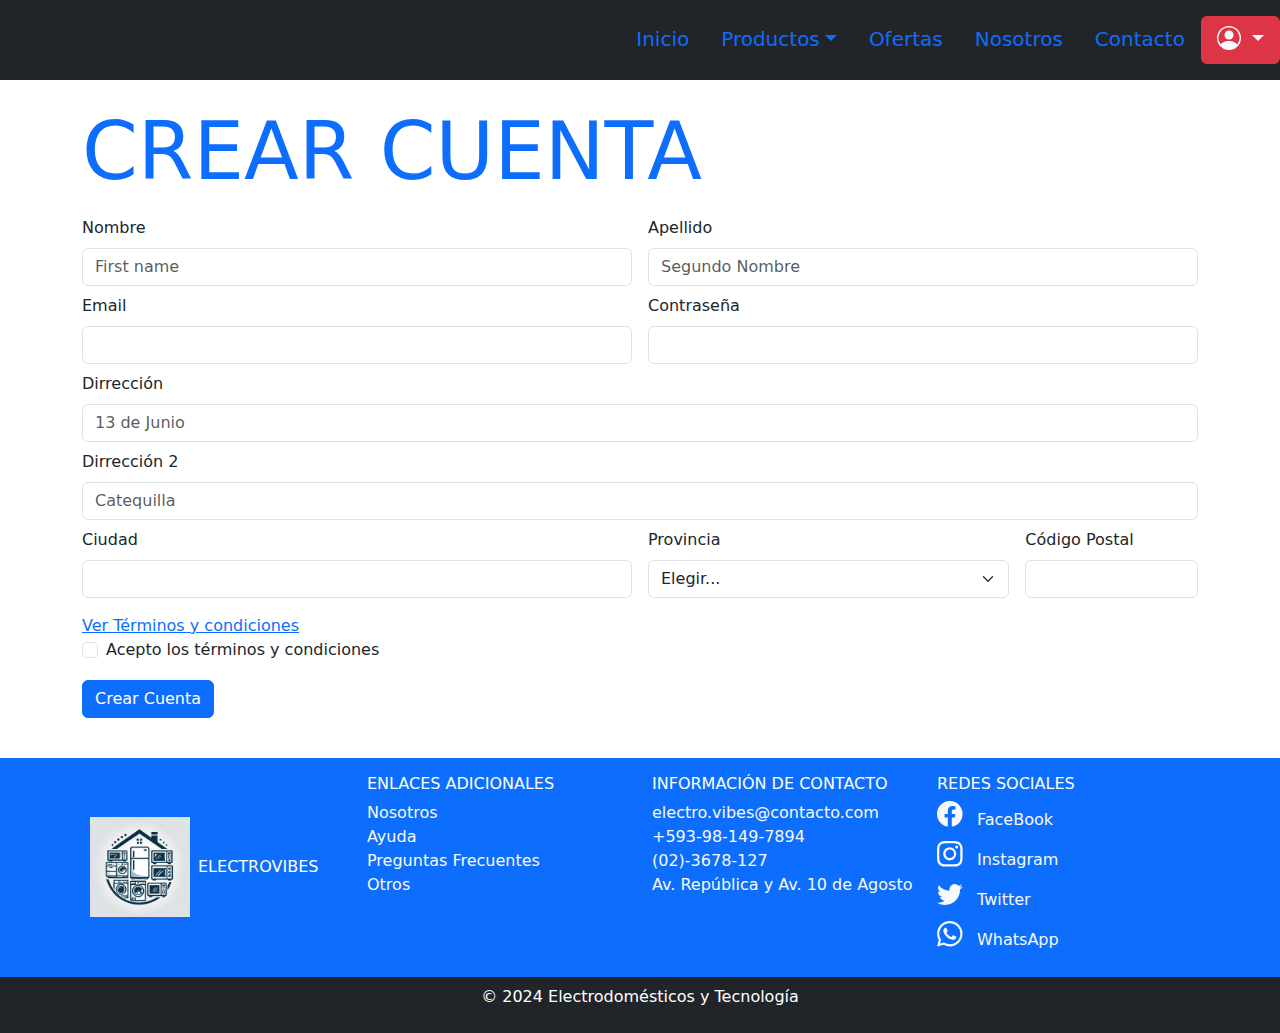
<file: Registrarse.html>
<!DOCTYPE html>
<html lang="es">
<head>
    <meta charset="UTF-8">
    <meta name="viewport" content="width=device-width, initial-scale=1.0">
    <title>Registrarse</title>
    <link href="https://cdn.jsdelivr.net/npm/bootstrap@5.3.3/dist/css/bootstrap.min.css" rel="stylesheet" integrity="sha384-QWTKZyjpPEjISv5WaRU9OFeRpok6YctnYmDr5pNlyT2bRjXh0JMhjY6hW+ALEwIH" crossorigin="anonymous">
    <link rel="stylesheet" href="css/style_index.css">
    <script src="https://cdn.jsdelivr.net/npm/bootstrap@5.3.3/dist/js/bootstrap.bundle.min.js"></script>
</head>
<body>
    
  <ul class="nav nav-pills justify-content-end bg-dark py-3 fs-5">
    <li class="nav-item">
      <a class="nav-link" href="index.html">Inicio</a>
    </li>
       <li class="nav-item dropdown">
      <a class="nav-link dropdown-toggle" data-bs-toggle="dropdown" href="#" role="button" aria-expanded="false">Productos</a>
      <ul class="dropdown-menu">
        <li><a class="dropdown-item" href="televisores.html">Televisores</a></li>
        <li><a class="dropdown-item" href="consolas.html">Consolas de videojuegos</a></li>
        <li><a class="dropdown-item" href="computadores.html">Computadores</a></li>
        <li><a class="dropdown-item" href="sonido.html">Equipos de sonido</a></li>
        <li><a class="dropdown-item" href="lineaBlanca.html">Línea Blanca</a></li>
        <li><hr class="dropdown-divider"></li>
        <li><a class="dropdown-item" href="#">Todos los artículos</a></li>
      </ul>
    </li>
    <li class="nav-item">
      <a class="nav-link" href="Oferta.html">Ofertas</a>
    </li>
    <li class="nav-item">
        <a class="nav-link" href="nosotros.html">Nosotros</a>
    </li>
    <li class="nav-item">
        <a class="nav-link" href="#">Contacto</a>
    </li>
    <li class="nav-item dropdown">
        <a class="nav-link bg-danger text-light dropdown-toggle" data-bs-toggle="dropdown" href="#" role="button" aria-expanded="false"><svg xmlns="http://www.w3.org/2000/svg" width="30" height="30" fill="currentColor" class="bi bi-person-circle" viewBox="0 0 20 20">
            <path d="M11 6a3 3 0 1 1-6 0 3 3 0 0 1 6 0"/>
            <path fill-rule="evenodd" d="M0 8a8 8 0 1 1 16 0A8 8 0 0 1 0 8m8-7a7 7 0 0 0-5.468 11.37C3.242 11.226 4.805 10 8 10s4.757 1.225 5.468 2.37A7 7 0 0 0 8 1"/>
          </svg></a>
        <ul class="dropdown-menu">
          <li><a class="dropdown-item" href="iniciar_sesion.html">Iniciar Sesión<nav></nav></a></li>
          <li><a class="dropdown-item" href="Registrarse.html">Registrarse</a></li>
          <li><a class="dropdown-item" href="#">Ayuda</a></li>
          <li><a class="dropdown-item" href="preguntas.html">Preguntas Frecuentes</a></li>
          <li><hr class="dropdown-divider"></li>
          <li><a class="dropdown-item" href="#">Otros</a></li>
        </ul>
      </li>
</ul>

  <div class="container mt-4 mb-4">
  <h1 class="mt-3 mb-3 text-primary display-1">CREAR CUENTA</h1>
  <div class="row g-3">
    <div class="col mb-2">
      <label for="inputEmail4" class="form-label">Nombre</label>
      <input type="text" class="form-control" placeholder="First name" aria-label="Primer Nombre">
    </div>
    <div class="col">
      <label for="inputEmail4" class="form-label">Apellido</label>
      <input type="text" class="form-control" placeholder="Segundo Nombre" aria-label="Segundo Nombre">
    </div>
  </div>
  <form class="row g-3">
    <div class="col-md-6 mb-2">
      <label for="inputEmail4" class="form-label">Email</label>
      <input type="email" class="form-control" id="inputEmail4">
    </div>
    <div class="col-md-6">
      <label for="inputPassword4" class="form-label">Contraseña</label>
      <input type="password" class="form-control" id="inputPassword4">
    </div>
    <div class="col-12 mt-0">
      <label for="inputAddress" class="form-label">Dirrección</label>
      <input type="text" class="form-control" id="inputAddress" placeholder="13 de Junio">
    </div>
    <div class="col-12 mt-2">
      <label for="inputAddress2" class="form-label">Dirrección 2</label>
      <input type="text" class="form-control" id="inputAddress2" placeholder="Catequilla">
    </div>
    <div class="col-md-6 mt-2">
      <label for="inputCity" class="form-label">Ciudad</label>
      <input type="text" class="form-control" id="inputCity">
    </div>
    <div class="col-md-4 mt-2">
      <label for="inputState" class="form-label">Provincia</label>
      <select id="inputState" class="form-select">
        <option selected>Elegir...</option>
        <option>...</option>
      </select>
    </div>
    <div class="col-md-2 mt-2">
      <label for="inputZip" class="form-label">Código Postal</label>
      <input type="text" class="form-control" id="inputZip">
    </div>
    <div class="col-12">
      <a href="#">Ver Términos y condiciones</a>
      <div class="form-check">
        <input class="form-check-input" type="checkbox" id="gridCheck">
        <label class="form-check-label" for="gridCheck">
          Acepto los términos y condiciones
        </label>
      </div>
    </div>
    <div class="col-12">
      <a href="iniciar_sesion.html" type="submit" class="btn btn-primary mb-3">Crear Cuenta</a>
    </div>
  </form>
  </div>


<footer class="bg-primary text-white">
    <div class="container">
      <nav class="row">
        <a href="#" class="col-3 text-reset text-uppercase d-flex align-items-center text-decoration-none">
            <img src="img/DALL·E 2024-06-15 21.52.01 - Design a logo for a website named 'ElectroVibes' in Spanish without any text. The logo should include a stylized plug and a spark or lightning bolt to.webp" alt="" width="100" height="100"  class="m-2">
            ElectroVibes
        </a>
        <ul class="col-3 list-unstyled mt-3">
            <li class="font-weight-bold text-uppercase"><h6>Enlaces Adicionales</h6></li>
            <li><a href="" class="link-light text-decoration-none">Nosotros</a></li>
            <li><a href="" class="link-light text-decoration-none">Ayuda</a></li>
            <li><a href="" class="link-light text-decoration-none">Preguntas Frecuentes</a></li>
            <li><a href="" class="link-light text-decoration-none">Otros</a></li>
        </ul>
        <ul class="col-3 list-unstyled mt-3">
            <li class="font-weight-bold text-uppercase "><h6>Información de contacto</h6></li>
            <li><a href="" class="link-light text-decoration-none">electro.vibes@contacto.com</a></li>
            <li><a href="" class="link-light text-decoration-none">+593-98-149-7894</a></li>
            <li><a href="" class="link-light text-decoration-none">(02)-3678-127</a></li>
            <li><a href="" class="link-light text-decoration-none">Av. República y Av. 10 de Agosto</a></li>
        </ul>
        <ul class="col-3 list-unstyled mt-3">
            <li class="font-weight-bold text-uppercase"><h6>Redes Sociales</h6></li>
            <li><a href="" class="link-light text-decoration-none"><svg xmlns="http://www.w3.org/2000/svg" width="40" height="40" fill="currentColor" class="bi bi-facebook" viewBox="0 0 25 25">
                <path d="M16 8.049c0-4.446-3.582-8.05-8-8.05C3.58 0-.002 3.603-.002 8.05c0 4.017 2.926 7.347 6.75 7.951v-5.625h-2.03V8.05H6.75V6.275c0-2.017 1.195-3.131 3.022-3.131.876 0 1.791.157 1.791.157v1.98h-1.009c-.993 0-1.303.621-1.303 1.258v1.51h2.218l-.354 2.326H9.25V16c3.824-.604 6.75-3.934 6.75-7.951"/>
              </svg>FaceBook</a></li>
            <li><a href="" class="link-light text-decoration-none"><svg xmlns="http://www.w3.org/2000/svg" width="40" height="40" fill="currentColor" class="bi bi-instagram" viewBox="0 0 25 25">
                <path d="M8 0C5.829 0 5.556.01 4.703.048 3.85.088 3.269.222 2.76.42a3.9 3.9 0 0 0-1.417.923A3.9 3.9 0 0 0 .42 2.76C.222 3.268.087 3.85.048 4.7.01 5.555 0 5.827 0 8.001c0 2.172.01 2.444.048 3.297.04.852.174 1.433.372 1.942.205.526.478.972.923 1.417.444.445.89.719 1.416.923.51.198 1.09.333 1.942.372C5.555 15.99 5.827 16 8 16s2.444-.01 3.298-.048c.851-.04 1.434-.174 1.943-.372a3.9 3.9 0 0 0 1.416-.923c.445-.445.718-.891.923-1.417.197-.509.332-1.09.372-1.942C15.99 10.445 16 10.173 16 8s-.01-2.445-.048-3.299c-.04-.851-.175-1.433-.372-1.941a3.9 3.9 0 0 0-.923-1.417A3.9 3.9 0 0 0 13.24.42c-.51-.198-1.092-.333-1.943-.372C10.443.01 10.172 0 7.998 0zm-.717 1.442h.718c2.136 0 2.389.007 3.232.046.78.035 1.204.166 1.486.275.373.145.64.319.92.599s.453.546.598.92c.11.281.24.705.275 1.485.039.843.047 1.096.047 3.231s-.008 2.389-.047 3.232c-.035.78-.166 1.203-.275 1.485a2.5 2.5 0 0 1-.599.919c-.28.28-.546.453-.92.598-.28.11-.704.24-1.485.276-.843.038-1.096.047-3.232.047s-2.39-.009-3.233-.047c-.78-.036-1.203-.166-1.485-.276a2.5 2.5 0 0 1-.92-.598 2.5 2.5 0 0 1-.6-.92c-.109-.281-.24-.705-.275-1.485-.038-.843-.046-1.096-.046-3.233s.008-2.388.046-3.231c.036-.78.166-1.204.276-1.486.145-.373.319-.64.599-.92s.546-.453.92-.598c.282-.11.705-.24 1.485-.276.738-.034 1.024-.044 2.515-.045zm4.988 1.328a.96.96 0 1 0 0 1.92.96.96 0 0 0 0-1.92m-4.27 1.122a4.109 4.109 0 1 0 0 8.217 4.109 4.109 0 0 0 0-8.217m0 1.441a2.667 2.667 0 1 1 0 5.334 2.667 2.667 0 0 1 0-5.334"/>
              </svg>Instagram</a></li>
            <li><a href="" class="link-light text-decoration-none"><svg xmlns="http://www.w3.org/2000/svg" width="40" height="40" fill="currentColor" class="bi bi-twitter" viewBox="0 0 25 25">
                <path d="M5.026 15c6.038 0 9.341-5.003 9.341-9.334q.002-.211-.006-.422A6.7 6.7 0 0 0 16 3.542a6.7 6.7 0 0 1-1.889.518 3.3 3.3 0 0 0 1.447-1.817 6.5 6.5 0 0 1-2.087.793A3.286 3.286 0 0 0 7.875 6.03a9.32 9.32 0 0 1-6.767-3.429 3.29 3.29 0 0 0 1.018 4.382A3.3 3.3 0 0 1 .64 6.575v.045a3.29 3.29 0 0 0 2.632 3.218 3.2 3.2 0 0 1-.865.115 3 3 0 0 1-.614-.057 3.28 3.28 0 0 0 3.067 2.277A6.6 6.6 0 0 1 .78 13.58a6 6 0 0 1-.78-.045A9.34 9.34 0 0 0 5.026 15"/>
              </svg>Twitter</a></li>
            <li><a href="" class="link-light text-decoration-none"><svg xmlns="http://www.w3.org/2000/svg" width="40" height="40" fill="currentColor" class="bi bi-whatsapp" viewBox="0 0 25 25">
                <path d="M13.601 2.326A7.85 7.85 0 0 0 7.994 0C3.627 0 .068 3.558.064 7.926c0 1.399.366 2.76 1.057 3.965L0 16l4.204-1.102a7.9 7.9 0 0 0 3.79.965h.004c4.368 0 7.926-3.558 7.93-7.93A7.9 7.9 0 0 0 13.6 2.326zM7.994 14.521a6.6 6.6 0 0 1-3.356-.92l-.24-.144-2.494.654.666-2.433-.156-.251a6.56 6.56 0 0 1-1.007-3.505c0-3.626 2.957-6.584 6.591-6.584a6.56 6.56 0 0 1 4.66 1.931 6.56 6.56 0 0 1 1.928 4.66c-.004 3.639-2.961 6.592-6.592 6.592m3.615-4.934c-.197-.099-1.17-.578-1.353-.646-.182-.065-.315-.099-.445.099-.133.197-.513.646-.627.775-.114.133-.232.148-.43.05-.197-.1-.836-.308-1.592-.985-.59-.525-.985-1.175-1.103-1.372-.114-.198-.011-.304.088-.403.087-.088.197-.232.296-.346.1-.114.133-.198.198-.33.065-.134.034-.248-.015-.347-.05-.099-.445-1.076-.612-1.47-.16-.389-.323-.335-.445-.34-.114-.007-.247-.007-.38-.007a.73.73 0 0 0-.529.247c-.182.198-.691.677-.691 1.654s.71 1.916.81 2.049c.098.133 1.394 2.132 3.383 2.992.47.205.84.326 1.129.418.475.152.904.129 1.246.08.38-.058 1.171-.48 1.338-.943.164-.464.164-.86.114-.943-.049-.084-.182-.133-.38-.232"/>
              </svg>WhatsApp</a></li>
        </ul>
    </nav>
    </div>
    <div class="container-fluid bg-dark text-white text-center p-2">
      <p>&copy; 2024 Electrodomésticos y Tecnología</p>
    </div>
</footer>
  </body>
</html>
</file>
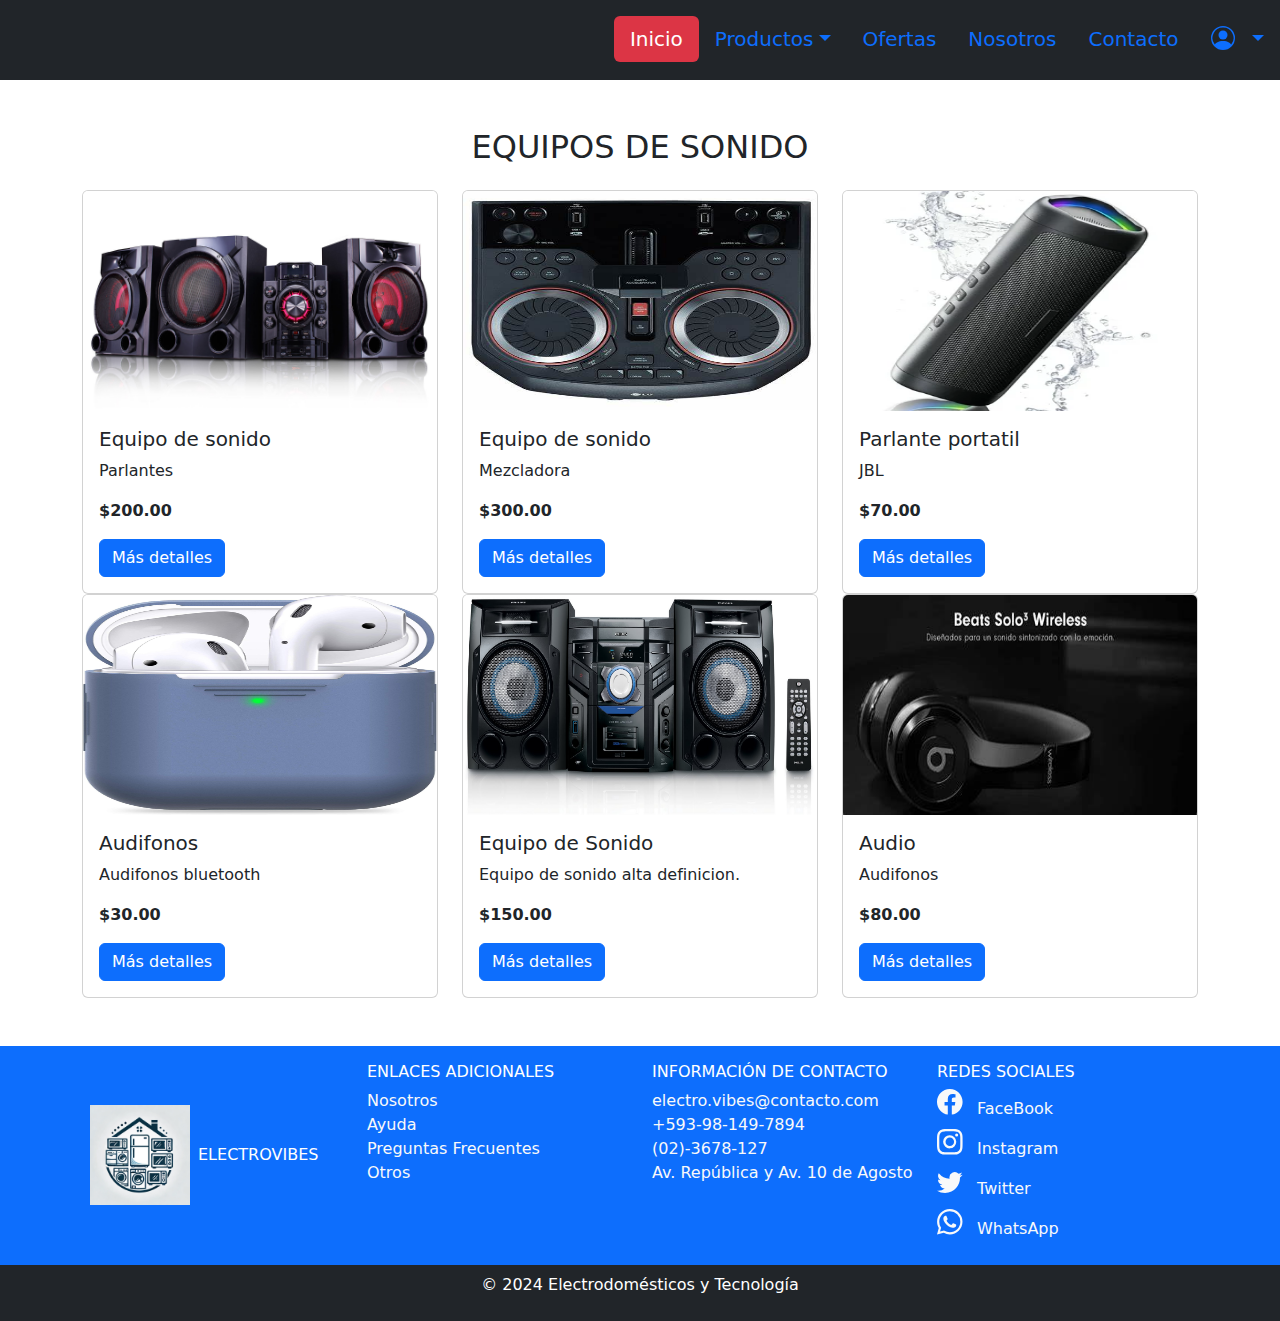
<file: sonido.html>
<!DOCTYPE html>
<html lang="es">
<head>
    <meta charset="UTF-8">
    <meta name="viewport" content="width=device-width, initial-scale=1.0">
    <title>Inicio</title>
    <link href="https://cdn.jsdelivr.net/npm/bootstrap@5.3.3/dist/css/bootstrap.min.css" rel="stylesheet" integrity="sha384-QWTKZyjpPEjISv5WaRU9OFeRpok6YctnYmDr5pNlyT2bRjXh0JMhjY6hW+ALEwIH" crossorigin="anonymous">
    <link rel="stylesheet" href="css/style_index.css">
    <script src="https://cdn.jsdelivr.net/npm/bootstrap@5.3.3/dist/js/bootstrap.bundle.min.js"></script>
    <script src="https://code.jquery.com/jquery-3.5.1.slim.min.js"></script>
    <script src="https://cdn.jsdelivr.net/npm/@popperjs/core@2.5.4/dist/umd/popper.min.js"></script>
    <script src="https://stackpath.bootstrapcdn.com/bootstrap/4.5.2/js/bootstrap.min.js"></script>
</head>
<body>

<ul class="nav nav-pills justify-content-end bg-dark py-3 fs-5">
    <li class="nav-item">
        <a class="nav-link active bg-danger" aria-current="page" href="index.html">Inicio</a>
    </li>
    <li class="nav-item dropdown">
        <a class="nav-link dropdown-toggle" data-bs-toggle="dropdown" href="#" role="button" aria-expanded="false">Productos</a>
        <ul class="dropdown-menu">
            <li><a class="dropdown-item" href="televisores.html">Televisores</a></li>
            <li><a class="dropdown-item" href="consolas.html">Consolas de videojuegos</a></li>
            <li><a class="dropdown-item" href="computadores.html">Computadores</a></li>
            <li><a class="dropdown-item" href="sonido.html">Equipos de sonido</a></li>
            <li><a class="dropdown-item" href="lineaBlanca.html">Línea Blanca</a></li>
            <li><hr class="dropdown-divider"></li>
            <li><a class="dropdown-item" href="#">Todos los artículos</a></li>
        </ul>
    </li>
    <li class="nav-item">
        <a class="nav-link" href="Oferta.html">Ofertas</a>
    </li>
    <li class="nav-item">
        <a class="nav-link" href="nosotros.html">Nosotros</a>
    </li>
    <li class="nav-item">
        <a class="nav-link" href="#">Contacto</a>
    </li>
    <li class="nav-item dropdown">
        <a class="nav-link dropdown-toggle" data-bs-toggle="dropdown" href="#" role="button" aria-expanded="false">
            <svg xmlns="http://www.w3.org/2000/svg" width="30" height="30" fill="currentColor" class="bi bi-person-circle" viewBox="0 0 20 20">
                <path d="M11 6a3 3 0 1 1-6 0 3 3 0 0 1 6 0"/>
                <path fill-rule="evenodd" d="M0 8a8 8 0 1 1 16 0A8 8 0 0 1 0 8m8-7a7 7 0 0 0-5.468 11.37C3.242 11.226 4.805 10 8 10s4.757 1.225 5.468 2.37A7 7 0 0 0 8 1"/>
            </svg>
        </a>
        <ul class="dropdown-menu">
            <li><a class="dropdown-item" href="iniciar_sesion.html">Iniciar Sesión</a></li>
            <li><a class="dropdown-item" href="Registrarse.html">Registrarse</a></li>
            <li><a class="dropdown-item" href="#">Ayuda</a></li>
            <li><a class="dropdown-item" href="preguntas.html">Preguntas Frecuentes</a></li>
            <li><hr class="dropdown-divider"></li>
            <li><a class="dropdown-item" href="#">Otros</a></li>
        </ul>
    </li>
</ul>

<!-- Lista de Productos -->
<div id="productos" class="container my-5">
    <h2 class="text-center mb-4">EQUIPOS DE SONIDO</h2>
    <div class="row">
        <div class="col-md-4 product-card">
            <div class="card">
                <img src="img/sonido1.jpeg" class="card-img-top product-img" alt="Producto 1" style="height: 220px", width="450px">
                <div class="card-body">
                    <h5 class="card-title">Equipo de sonido</h5>
                    <p class="card-text"> Parlantes<p>
                    <p class="card-text"><strong>$200.00</strong></p>
                    <button type="button" class="btn btn-primary" data-toggle="modal"
                            data-target="#producto1Modal">Más detalles</button>
                </div>
            </div>
        </div>
        <div class="col-md-4 product-card">
            <div class="card">
                <img src="img/sonido2.jpeg" class="card-img-top product-img" alt="Producto 2" style="height: 220px", width="450px">
                <div class="card-body">
                    <h5 class="card-title">Equipo de sonido</h5>
                    <p class="card-text">Mezcladora</p>
                    <p class="card-text"><strong>$300.00</strong></p>
                    <button type="button" class="btn btn-primary" data-toggle="modal"
                            data-target="#producto2Modal">Más detalles</button>
                </div>
            </div>
        </div>
        <div class="col-md-4 product-card">
            <div class="card">
                <img src="img/sonido3.webp" class="card-img-top product-img" alt="Producto 3" style="height: 220px", width="450px">
                <div class="card-body">
                    <h5 class="card-title">Parlante portatil</h5>
                    <p class="card-text">JBL</p>
                    <p class="card-text"><strong>$70.00</strong></p>
                    <button type="button" class="btn btn-primary" data-toggle="modal"
                            data-target="#producto3Modal">Más detalles</button>
                </div>
            </div>
        </div>
        <div class="col-md-4 product-card">
            <div class="card">
                <img src="img/sonido4.jpg" class="card-img-top product-img" alt="Producto 4" style="height: 220px", width="450px">
                <div class="card-body">
                    <h5 class="card-title">Audifonos</h5>
                    <p class="card-text">Audifonos bluetooth</p>
                    <p class="card-text"><strong>$30.00</strong></p>
                    <button type="button" class="btn btn-primary" data-toggle="modal"
                            data-target="#producto4Modal">Más detalles</button>
                </div>
            </div>
        </div>
        <div class="col-md-4 product-card">
            <div class="card">
                <img src="img/EQUIPO PHILLIPS DE 3600 W.jpg" class="card-img-top product-img" alt="Producto 5" style="height: 220px", width="450px">
                <div class="card-body">
                    <h5 class="card-title">Equipo de Sonido</h5>
                    <p class="card-text">Equipo de sonido alta definicion.</p>
                    <p class="card-text"><strong>$150.00</strong></p>
                    <button type="button" class="btn btn-primary" data-toggle="modal"
                            data-target="#producto5Modal">Más detalles</button>
                </div>
            </div>
        </div>
        <div class="col-md-4 product-card">
            <div class="card">
                <img src="img/sonido5.jpeg" class="card-img-top product-img" alt="Producto 6" style="height: 220px", width="450px">
                <div class="card-body">
                    <h5 class="card-title">Audio</h5>
                    <p class="card-text">Audifonos</p>
                    <p class="card-text"><strong>$80.00</strong></p>
                    <button type="button" class="btn btn-primary" data-toggle="modal"
                            data-target="#producto6Modal">Más detalles</button>
                </div>
            </div>
        </div>
    </div>
</div>

<!-- Modal de Producto -->
<div class="modal fade" id="producto1Modal" tabindex="-1" aria-labelledby="producto1ModalLabel" aria-hidden="true">
    <div class="modal-dialog">
        <div class="modal-content">
            <div class="modal-header">
                <h5 class="modal-title" id="producto1ModalLabel">Parlantes</h5>
                <button type="button" class="close" data-dismiss="modal" aria-label="Close">
                    <span aria-hidden="true">&times;</span>
                </button>
            </div>
            <div class="modal-body">
                <img src="img/sonido1.jpeg" class="img-fluid mb-3" alt="Consola">
                <p>Parlates con bluetho</p>
                <p><strong>Precio: $200.00</strong></p>
            </div>
            <div class="modal-footer">
                <button type="button" class="btn btn-secondary" data-dismiss="modal">Cerrar</button>
                <button type="button" class="btn btn-primary">Agregar al carrito</button>
            </div>
        </div>
    </div>
</div>

<div class="modal fade" id="producto2Modal" tabindex="-1" aria-labelledby="producto2ModalLabel" aria-hidden="true">
    <div class="modal-dialog">
        <div class="modal-content">
            <div class="modal-header">
                <h5 class="modal-title" id="producto2ModalLabel">Mezcladora</h5>
                <button type="button" class="close" data-dismiss="modal" aria-label="Close">
                    <span aria-hidden="true">&times;</span>
                </button>
            </div>
            <div class="modal-body">
                <img src="img/sonido2.jpeg" class="img-fluid mb-3" alt="Consola">
                <p>Mazcladora con parlate incluido</p>
                <p><strong>Precio: $300.00</strong></p>
            </div>
            <div class="modal-footer">
                <button type="button" class="btn btn-secondary" data-dismiss="modal">Cerrar</button>
                <button type="button" class="btn btn-primary">Agregar al carrito</button>
            </div>
        </div>
    </div>
</div>

<div class="modal fade" id="producto3Modal" tabindex="-1" aria-labelledby="producto2ModalLabel" aria-hidden="true">
    <div class="modal-dialog">
        <div class="modal-content">
            <div class="modal-header">
                <h5 class="modal-title" id="producto3ModalLabel">Sonido</h5>
                <button type="button" class="close" data-dismiss="modal" aria-label="Close">
                    <span aria-hidden="true">&times;</span>
                </button>
            </div>
            <div class="modal-body">
                <img src="img/sonido3.webp" class="img-fluid mb-3" alt="sonido">
                <p>Parlante JBL bluetooth</p>
                <p><strong>Precio: $70.00</strong></p>
            </div>
            <div class="modal-footer">
                <button type="button" class="btn btn-secondary" data-dismiss="modal">Cerrar</button>
                <button type="button" class="btn btn-primary">Agregar al carrito</button>
            </div>
        </div>
    </div>
</div>

<div class="modal fade" id="producto4Modal" tabindex="-1" aria-labelledby="producto2ModalLabel" aria-hidden="true">
    <div class="modal-dialog">
        <div class="modal-content">
            <div class="modal-header">
                <h5 class="modal-title" id="producto4ModalLabel">Audifonos</h5>
                <button type="button" class="close" data-dismiss="modal" aria-label="Close">
                    <span aria-hidden="true">&times;</span>
                </button>
            </div>
            <div class="modal-body">
                <img src="img/sonido4.jpg" class="img-fluid mb-3" alt="Consola">
                <p>Audifonos bluetooth marca Samsung</p>
                <p><strong>Precio: $30.00</strong></p>
            </div>
            <div class="modal-footer">
                <button type="button" class="btn btn-secondary" data-dismiss="modal">Cerrar</button>
                <button type="button" class="btn btn-primary">Agregar al carrito</button>
            </div>
        </div>
    </div>
</div>

<div class="modal fade" id="producto5Modal" tabindex="-1" aria-labelledby="producto2ModalLabel" aria-hidden="true">
    <div class="modal-dialog">
        <div class="modal-content">
            <div class="modal-header">
                <h5 class="modal-title" id="producto5ModalLabel">Sonido</h5>
                <button type="button" class="close" data-dismiss="modal" aria-label="Close">
                    <span aria-hidden="true">&times;</span>
                </button>
            </div>
            <div class="modal-body">
                <img src="img/EQUIPO PHILLIPS DE 3600 W.jpg" class="img-fluid mb-3" alt="Consola">
                <p>Equipo de sonido alta definicion</p>
                <p><strong>Precio: $150.00</strong></p>
            </div>
            <div class="modal-footer">
                <button type="button" class="btn btn-secondary" data-dismiss="modal">Cerrar</button>
                <button type="button" class="btn btn-primary">Agregar al carrito</button>
            </div>
        </div>
    </div>
</div>

<div class="modal fade" id="producto6Modal" tabindex="-1" aria-labelledby="producto2ModalLabel" aria-hidden="true">
    <div class="modal-dialog">
        <div class="modal-content">
            <div class="modal-header">
                <h5 class="modal-title" id="producto6ModalLabel">Audifonos</h5>
                <button type="button" class="close" data-dismiss="modal" aria-label="Close">
                    <span aria-hidden="true">&times;</span>
                </button>
            </div>
            <div class="modal-body">
                <img src="img/sonido5.jpeg" class="img-fluid mb-3" alt="Consola">
                <p>Audifonos Beats by Dre </p>
                <p><strong>Precio: $80.00</strong></p>
            </div>
            <div class="modal-footer">
                <button type="button" class="btn btn-secondary" data-dismiss="modal">Cerrar</button>
                <button type="button" class="btn btn-primary">Agregar al carrito</button>
            </div>
        </div>
    </div>
</div>

</div>

<footer class="bg-primary text-white">
    <div class="container">
        <nav class="row">
            <a href="#" class="col-3 text-reset text-uppercase d-flex align-items-center text-decoration-none">
                <img src="img/DALL·E 2024-06-15 21.52.01 - Design a logo for a website named 'ElectroVibes' in Spanish without any text. The logo should include a stylized plug and a spark or lightning bolt to.webp" alt="" width="100" height="100" class="m-2">
                ElectroVibes
            </a>
            <ul class="col-3 list-unstyled mt-3">
                <li class="font-weight-bold text-uppercase"><h6>Enlaces Adicionales</h6></li>
                <li><a href="" class="link-light text-decoration-none">Nosotros</a></li>
                <li><a href="" class="link-light text-decoration-none">Ayuda</a></li>
                <li><a href="" class="link-light text-decoration-none">Preguntas Frecuentes</a></li>
                <li><a href="" class="link-light text-decoration-none">Otros</a></li>
            </ul>
            <ul class="col-3 list-unstyled mt-3">
                <li class="font-weight-bold text-uppercase "><h6>Información de contacto</h6></li>
                <li><a href="" class="link-light text-decoration-none">electro.vibes@contacto.com</a></li>
                <li><a href="" class="link-light text-decoration-none">+593-98-149-7894</a></li>
                <li><a href="" class="link-light text-decoration-none">(02)-3678-127</a></li>
                <li><a href="" class="link-light text-decoration-none">Av. República y Av. 10 de Agosto</a></li>
            </ul>
            <ul class="col-3 list-unstyled mt-3">
                <li class="font-weight-bold text-uppercase"><h6>Redes Sociales</h6></li>
                <li><a href="" class="link-light text-decoration-none"><svg xmlns="http://www.w3.org/2000/svg" width="40" height="40" fill="currentColor" class="bi bi-facebook" viewBox="0 0 25 25">
                    <path d="M16 8.049c0-4.446-3.582-8.05-8-8.05C3.58 0-.002 3.603-.002 8.05c0 4.017 2.926 7.347 6.75 7.951v-5.625h-2.03V8.05H6.75V6.275c0-2.017 1.195-3.131 3.022-3.131.876 0 1.791.157 1.791.157v1.98h-1.009c-.993 0-1.303.621-1.303 1.258v1.51h2.218l-.354 2.326H9.25V16c3.824-.604 6.75-3.934 6.75-7.951"/>
                </svg>FaceBook</a></li>
                <li><a href="" class="link-light text-decoration-none"><svg xmlns="http://www.w3.org/2000/svg" width="40" height="40" fill="currentColor" class="bi bi-instagram" viewBox="0 0 25 25">
                    <path d="M8 0C5.829 0 5.556.01 4.703.048 3.85.088 3.269.222 2.76.42a3.9 3.9 0 0 0-1.417.923A3.9 3.9 0 0 0 .42 2.76C.222 3.268.087 3.85.048 4.7.01 5.555 0 5.827 0 8.001c0 2.172.01 2.444.048 3.297.04.852.174 1.433.372 1.942.205.526.478.972.923 1.417.444.445.89.719 1.416.923.51.198 1.09.333 1.942.372C5.555 15.99 5.827 16 8 16s2.444-.01 3.298-.048c.851-.04 1.434-.174 1.943-.372a3.9 3.9 0 0 0 1.416-.923c.445-.445.718-.891.923-1.417.197-.509.332-1.09.372-1.942C15.99 10.445 16 10.173 16 8s-.01-2.445-.048-3.299c-.04-.851-.175-1.433-.372-1.941a3.9 3.9 0 0 0-.923-1.417A3.9 3.9 0 0 0 13.24.42c-.51-.198-1.092-.333-1.943-.372C10.443.01 10.172 0 7.998 0zm-.717 1.442h.718c2.136 0 2.389.007 3.232.046.78.035 1.204.166 1.486.275.373.145.64.319.92.599s.453.546.598.92c.11.281.24.705.275 1.485.039.843.047 1.096.047 3.231s-.008 2.389-.047 3.232c-.035.78-.166 1.203-.275 1.485a2.5 2.5 0 0 1-.599.919c-.28.28-.546.453-.92.598-.28.11-.704.24-1.485.276-.843.038-1.096.047-3.232.047s-2.39-.009-3.233-.047c-.78-.036-1.203-.166-1.485-.276a2.5 2.5 0 0 1-.92-.598 2.5 2.5 0 0 1-.6-.92c-.109-.281-.24-.705-.275-1.485-.038-.843-.046-1.096-.046-3.233s.008-2.388.046-3.231c.036-.78.166-1.204.276-1.486.145-.373.319-.64.599-.92s.546-.453.92-.598c.282-.11.705-.24 1.485-.276.738-.034 1.024-.044 2.515-.045zm4.988 1.328a.96.96 0 1 0 0 1.92.96.96 0 0 0 0-1.92m-4.27 1.122a4.109 4.109 0 1 0 0 8.217 4.109 4.109 0 0 0 0-8.217m0 1.441a2.667 2.667 0 1 1 0 5.334 2.667 2.667 0 0 1 0-5.334"/>
                </svg>Instagram</a></li>
                <li><a href="" class="link-light text-decoration-none"><svg xmlns="http://www.w3.org/2000/svg" width="40" height="40" fill="currentColor" class="bi bi-twitter" viewBox="0 0 25 25">
                    <path d="M5.026 15c6.038 0 9.341-5.003 9.341-9.334q.002-.211-.006-.422A6.7 6.7 0 0 0 16 3.542a6.7 6.7 0 0 1-1.889.518 3.3 3.3 0 0 0 1.447-1.817 6.5 6.5 0 0 1-2.087.793A3.286 3.286 0 0 0 7.875 6.03a9.32 9.32 0 0 1-6.767-3.429 3.29 3.29 0 0 0 1.018 4.382A3.3 3.3 0 0 1 .64 6.575v.045a3.29 3.29 0 0 0 2.632 3.218 3.2 3.2 0 0 1-.865.115 3 3 0 0 1-.614-.057 3.28 3.28 0 0 0 3.067 2.277A6.6 6.6 0 0 1 .78 13.58a6 6 0 0 1-.78-.045A9.34 9.34 0 0 0 5.026 15"/>
                </svg>Twitter</a></li>
                <li><a href="" class="link-light text-decoration-none"><svg xmlns="http://www.w3.org/2000/svg" width="40" height="40" fill="currentColor" class="bi bi-whatsapp" viewBox="0 0 25 25">
                    <path d="M13.601 2.326A7.85 7.85 0 0 0 7.994 0C3.627 0 .068 3.558.064 7.926c0 1.399.366 2.76 1.057 3.965L0 16l4.204-1.102a7.9 7.9 0 0 0 3.79.965h.004c4.368 0 7.926-3.558 7.93-7.93A7.9 7.9 0 0 0 13.6 2.326zM7.994 14.521a6.6 6.6 0 0 1-3.356-.92l-.24-.144-2.494.654.666-2.433-.156-.251a6.56 6.56 0 0 1-1.007-3.505c0-3.626 2.957-6.584 6.591-6.584a6.56 6.56 0 0 1 4.66 1.931 6.56 6.56 0 0 1 1.928 4.66c-.004 3.639-2.961 6.592-6.592 6.592m3.615-4.934c-.197-.099-1.17-.578-1.353-.646-.182-.065-.315-.099-.445.099-.133.197-.513.646-.627.775-.114.133-.232.148-.43.05-.197-.1-.836-.308-1.592-.985-.59-.525-.985-1.175-1.103-1.372-.114-.198-.011-.304.088-.403.087-.088.197-.232.296-.346.1-.114.133-.198.198-.33.065-.134.034-.248-.015-.347-.05-.099-.445-1.076-.612-1.47-.16-.389-.323-.335-.445-.34-.114-.007-.247-.007-.38-.007a.73.73 0 0 0-.529.247c-.182.198-.691.677-.691 1.654s.71 1.916.81 2.049c.098.133 1.394 2.132 3.383 2.992.47.205.84.326 1.129.418.475.152.904.129 1.246.08.38-.058 1.171-.48 1.338-.943.164-.464.164-.86.114-.943-.049-.084-.182-.133-.38-.232"/>
                </svg>WhatsApp</a></li>
            </ul>
        </nav>
    </div>
    <div class="container-fluid bg-dark text-white text-center p-2">
        <p>&copy; 2024 Electrodomésticos y Tecnología</p>
    </div>
</footer>
</body>
</html>
</file>
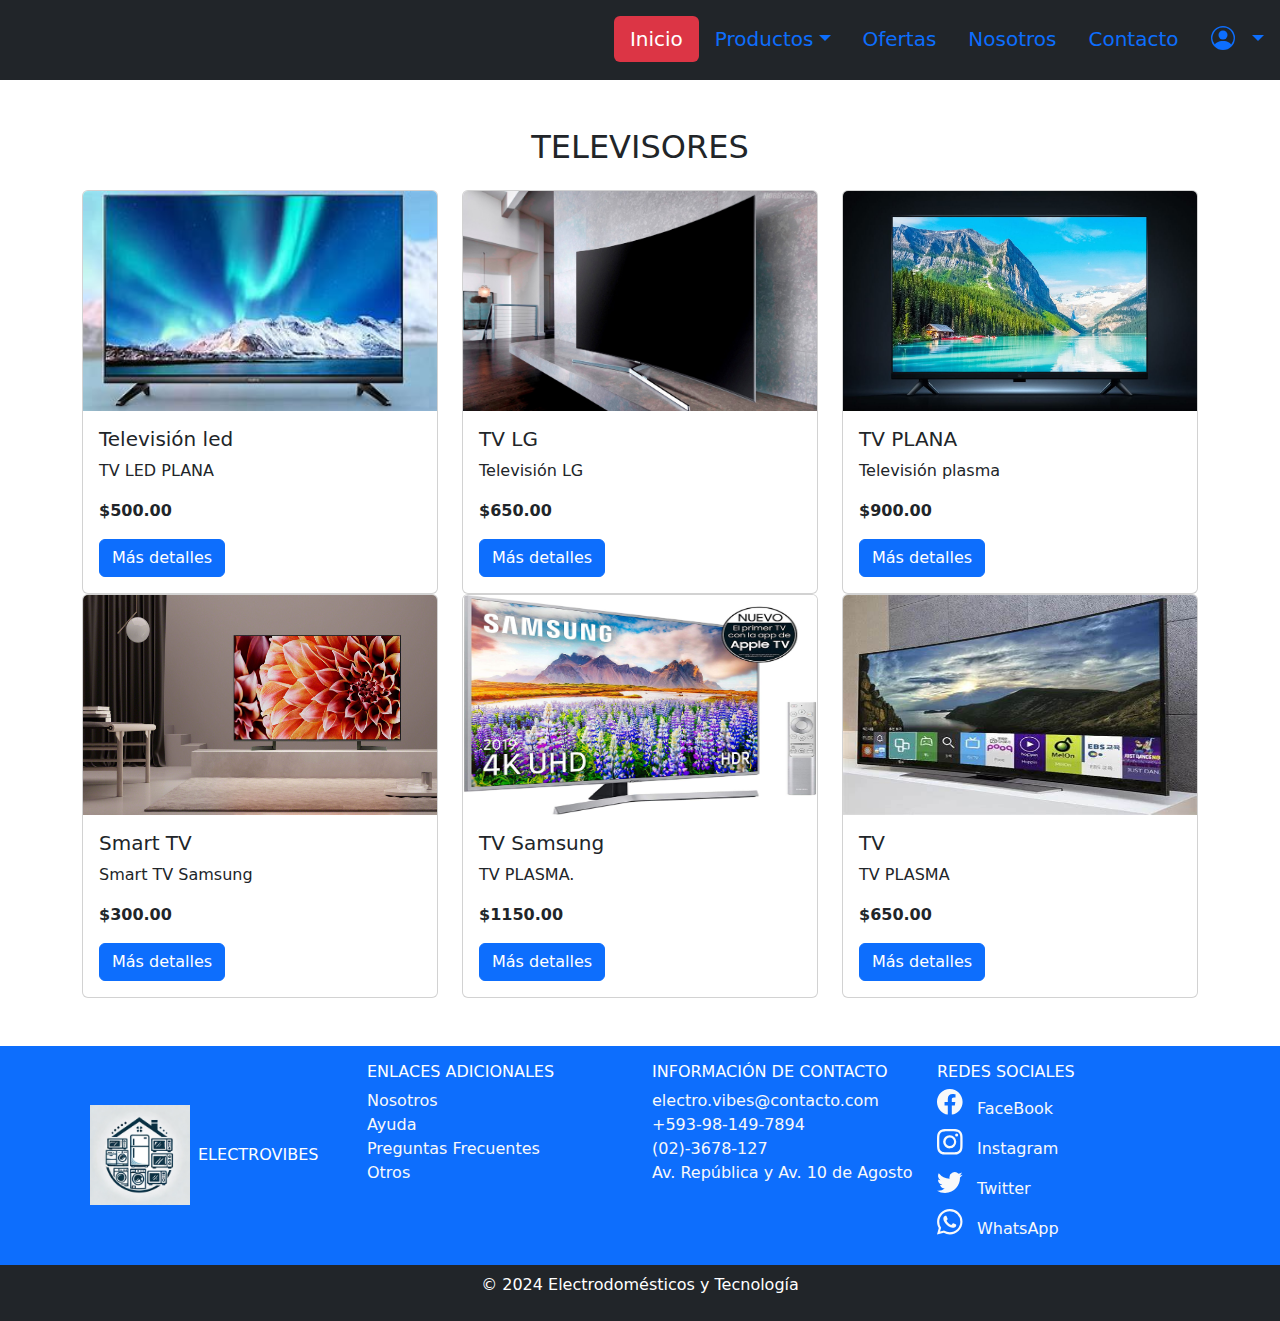
<file: televisores.html>
<!DOCTYPE html>
<html lang="es">
<head>
    <meta charset="UTF-8">
    <meta name="viewport" content="width=device-width, initial-scale=1.0">
    <title>Inicio</title>
    <link href="https://cdn.jsdelivr.net/npm/bootstrap@5.3.3/dist/css/bootstrap.min.css" rel="stylesheet" integrity="sha384-QWTKZyjpPEjISv5WaRU9OFeRpok6YctnYmDr5pNlyT2bRjXh0JMhjY6hW+ALEwIH" crossorigin="anonymous">
    <link rel="stylesheet" href="css/style_index.css">
    <script src="https://cdn.jsdelivr.net/npm/bootstrap@5.3.3/dist/js/bootstrap.bundle.min.js"></script>
    <script src="https://code.jquery.com/jquery-3.5.1.slim.min.js"></script>
    <script src="https://cdn.jsdelivr.net/npm/@popperjs/core@2.5.4/dist/umd/popper.min.js"></script>
    <script src="https://stackpath.bootstrapcdn.com/bootstrap/4.5.2/js/bootstrap.min.js"></script>
</head>
<body>

<ul class="nav nav-pills justify-content-end bg-dark py-3 fs-5">
    <li class="nav-item">
        <a class="nav-link active bg-danger" aria-current="page" href="index.html">Inicio</a>
    </li>
    <li class="nav-item dropdown">
        <a class="nav-link dropdown-toggle" data-bs-toggle="dropdown" href="#" role="button" aria-expanded="false">Productos</a>
        <ul class="dropdown-menu">
            <li><a class="dropdown-item" href="televisores.html">Televisores</a></li>
            <li><a class="dropdown-item" href="consolas.html">Consolas de videojuegos</a></li>
            <li><a class="dropdown-item" href="computadores.html">Computadores</a></li>
            <li><a class="dropdown-item" href="sonido.html">Equipos de sonido</a></li>
            <li><a class="dropdown-item" href="lineaBlanca.html">Línea Blanca</a></li>
            <li><hr class="dropdown-divider"></li>
            <li><a class="dropdown-item" href="#">Todos los artículos</a></li>
        </ul>
    </li>
    <li class="nav-item">
        <a class="nav-link" href="Oferta.html">Ofertas</a>
    </li>
    <li class="nav-item">
        <a class="nav-link" href="nosotros.html">Nosotros</a>
    </li>
    <li class="nav-item">
        <a class="nav-link" href="#">Contacto</a>
    </li>
    <li class="nav-item dropdown">
        <a class="nav-link dropdown-toggle" data-bs-toggle="dropdown" href="#" role="button" aria-expanded="false">
            <svg xmlns="http://www.w3.org/2000/svg" width="30" height="30" fill="currentColor" class="bi bi-person-circle" viewBox="0 0 20 20">
                <path d="M11 6a3 3 0 1 1-6 0 3 3 0 0 1 6 0"/>
                <path fill-rule="evenodd" d="M0 8a8 8 0 1 1 16 0A8 8 0 0 1 0 8m8-7a7 7 0 0 0-5.468 11.37C3.242 11.226 4.805 10 8 10s4.757 1.225 5.468 2.37A7 7 0 0 0 8 1"/>
            </svg>
        </a>
        <ul class="dropdown-menu">
            <li><a class="dropdown-item" href="iniciar_sesion.html">Iniciar Sesión</a></li>
            <li><a class="dropdown-item" href="Registrarse.html">Registrarse</a></li>
            <li><a class="dropdown-item" href="#">Ayuda</a></li>
            <li><a class="dropdown-item" href="preguntas.html">Preguntas Frecuentes</a></li>
            <li><hr class="dropdown-divider"></li>
            <li><a class="dropdown-item" href="#">Otros</a></li>
        </ul>
    </li>
</ul>

<!-- Lista de Productos -->
<div id="productos" class="container my-5">
    <h2 class="text-center mb-4">TELEVISORES</h2>
    <div class="row">
        <div class="col-md-4 product-card">
            <div class="card">
                <img src="img/tv1.jpeg" class="card-img-top product-img" alt="Producto 1" style="height: 220px", width="450px">
                <div class="card-body">
                    <h5 class="card-title">Televisión led</h5>
                    <p class="card-text">TV LED PLANA <p>
                    <p class="card-text"><strong>$500.00</strong></p>
                    <button type="button" class="btn btn-primary" data-toggle="modal"
                            data-target="#producto1Modal">Más detalles</button>
                </div>
            </div>
        </div>
        <div class="col-md-4 product-card">
            <div class="card">
                <img src="img/tv2.jpeg" class="card-img-top product-img" alt="Producto 2" style="height: 220px", width="450px">
                <div class="card-body">
                    <h5 class="card-title">TV LG</h5>
                    <p class="card-text">Televisión LG</p>
                    <p class="card-text"><strong>$650.00</strong></p>
                    <button type="button" class="btn btn-primary" data-toggle="modal"
                            data-target="#producto2Modal">Más detalles</button>
                </div>
            </div>
        </div>
        <div class="col-md-4 product-card">
            <div class="card">
                <img src="img/tv3.jpeg" class="card-img-top product-img" alt="Producto 3" style="height: 220px", width="450px">
                <div class="card-body">
                    <h5 class="card-title">TV PLANA </h5>
                    <p class="card-text">Televisión plasma</p>
                    <p class="card-text"><strong>$900.00</strong></p>
                    <button type="button" class="btn btn-primary" data-toggle="modal"
                            data-target="#producto3Modal">Más detalles</button>
                </div>
            </div>
        </div>
        <div class="col-md-4 product-card">
            <div class="card">
                <img src="img/R.jpeg" class="card-img-top product-img" alt="Producto 4" style="height: 220px", width="450px">
                <div class="card-body">
                    <h5 class="card-title">Smart TV</h5>
                    <p class="card-text">Smart TV Samsung</p>
                    <p class="card-text"><strong>$300.00</strong></p>
                    <button type="button" class="btn btn-primary" data-toggle="modal"
                            data-target="#producto4Modal">Más detalles</button>
                </div>
            </div>
        </div>
        <div class="col-md-4 product-card">
            <div class="card">
                <img src="img/tv4.jpeg" class="card-img-top product-img" alt="Producto 5" style="height: 220px", width="450px">
                <div class="card-body">
                    <h5 class="card-title">TV Samsung</h5>
                    <p class="card-text">TV PLASMA.</p>
                    <p class="card-text"><strong>$1150.00</strong></p>
                    <button type="button" class="btn btn-primary" data-toggle="modal"
                            data-target="#producto5Modal">Más detalles</button>
                </div>
            </div>
        </div>
        <div class="col-md-4 product-card">
            <div class="card">
                <img src="img/tv5.jpeg" class="card-img-top product-img" alt="Producto 6" style="height: 220px", width="450px">
                <div class="card-body">
                    <h5 class="card-title">TV </h5>
                    <p class="card-text">TV PLASMA</p>
                    <p class="card-text"><strong>$650.00</strong></p>
                    <button type="button" class="btn btn-primary" data-toggle="modal"
                            data-target="#producto6Modal">Más detalles</button>
                </div>
            </div>
        </div>
    </div>
</div>

<!-- Modal de Producto -->
<div class="modal fade" id="producto1Modal" tabindex="-1" aria-labelledby="producto1ModalLabel" aria-hidden="true">
    <div class="modal-dialog">
        <div class="modal-content">
            <div class="modal-header">
                <h5 class="modal-title" id="producto1ModalLabel">TV PLANA</h5>
                <button type="button" class="close" data-dismiss="modal" aria-label="Close">
                    <span aria-hidden="true">&times;</span>
                </button>
            </div>
            <div class="modal-body">
                <img src="img/tv1.jpeg" class="img-fluid mb-3" alt="Consola">
                <p>Televisión led Plana </p>
                <p><strong>Precio: $500.00</strong></p>
            </div>
            <div class="modal-footer">
                <button type="button" class="btn btn-secondary" data-dismiss="modal">Cerrar</button>
                <button type="button" class="btn btn-primary">Agregar al carrito</button>
            </div>
        </div>
    </div>
</div>

<div class="modal fade" id="producto2Modal" tabindex="-1" aria-labelledby="producto2ModalLabel" aria-hidden="true">
    <div class="modal-dialog">
        <div class="modal-content">
            <div class="modal-header">
                <h5 class="modal-title" id="producto2ModalLabel">Reproductor</h5>
                <button type="button" class="close" data-dismiss="modal" aria-label="Close">
                    <span aria-hidden="true">&times;</span>
                </button>
            </div>
            <div class="modal-body">
                <img src="img/tv2.jpeg" class="img-fluid mb-3" alt="Consola">
                <p>Reproductor DVD/CD LG</p>
                <p><strong>Precio: $90.00</strong></p>
            </div>
            <div class="modal-footer">
                <button type="button" class="btn btn-secondary" data-dismiss="modal">Cerrar</button>
                <button type="button" class="btn btn-primary">Agregar al carrito</button>
            </div>
        </div>
    </div>
</div>

<div class="modal fade" id="producto3Modal" tabindex="-1" aria-labelledby="producto2ModalLabel" aria-hidden="true">
    <div class="modal-dialog">
        <div class="modal-content">
            <div class="modal-header">
                <h5 class="modal-title" id="producto3ModalLabel">TV PLANA</h5>
                <button type="button" class="close" data-dismiss="modal" aria-label="Close">
                    <span aria-hidden="true">&times;</span>
                </button>
            </div>
            <div class="modal-body">
                <img src="img/tv3.jpeg" class="img-fluid mb-3" alt="Consola">
                <p>Televisión plasma, 320 pulgadas</p>
                <p><strong>Precio: $900.00</strong></p>
            </div>
            <div class="modal-footer">
                <button type="button" class="btn btn-secondary" data-dismiss="modal">Cerrar</button>
                <button type="button" class="btn btn-primary">Agregar al carrito</button>
            </div>
        </div>
    </div>
</div>

<div class="modal fade" id="producto4Modal" tabindex="-1" aria-labelledby="producto2ModalLabel" aria-hidden="true">
    <div class="modal-dialog">
        <div class="modal-content">
            <div class="modal-header">
                <h5 class="modal-title" id="producto4ModalLabel">TV</h5>
                <button type="button" class="close" data-dismiss="modal" aria-label="Close">
                    <span aria-hidden="true">&times;</span>
                </button>
            </div>
            <div class="modal-body">
                <img src="img/R.jpeg" class="img-fluid mb-3" alt="Consola">
                <p>Smart TV Samsung 40 pulgadas</p>
                <p><strong>Precio: $300.00</strong></p>
            </div>
            <div class="modal-footer">
                <button type="button" class="btn btn-secondary" data-dismiss="modal">Cerrar</button>
                <button type="button" class="btn btn-primary">Agregar al carrito</button>
            </div>
        </div>
    </div>
</div>

<div class="modal fade" id="producto5Modal" tabindex="-1" aria-labelledby="producto2ModalLabel" aria-hidden="true">
    <div class="modal-dialog">
        <div class="modal-content">
            <div class="modal-header">
                <h5 class="modal-title" id="producto5ModalLabel">TV Samsung</h5>
                <button type="button" class="close" data-dismiss="modal" aria-label="Close">
                    <span aria-hidden="true">&times;</span>
                </button>
            </div>
            <div class="modal-body">
                <img src="img/tv4.jpeg" class="img-fluid mb-3" alt="Consola">
                <p>TV PLASMA Samsung, alta definicion</p>
                <p><strong>Precio: $1150.00</strong></p>
            </div>
            <div class="modal-footer">
                <button type="button" class="btn btn-secondary" data-dismiss="modal">Cerrar</button>
                <button type="button" class="btn btn-primary">Agregar al carrito</button>
            </div>
        </div>
    </div>
</div>

<div class="modal fade" id="producto6Modal" tabindex="-1" aria-labelledby="producto2ModalLabel" aria-hidden="true">
    <div class="modal-dialog">
        <div class="modal-content">
            <div class="modal-header">
                <h5 class="modal-title" id="producto6ModalLabel">TV PLASMA</h5>
                <button type="button" class="close" data-dismiss="modal" aria-label="Close">
                    <span aria-hidden="true">&times;</span>
                </button>
            </div>
            <div class="modal-body">
                <img src="img/tv5.jpeg" class="img-fluid mb-3" alt="Consola">
                <p>TV PLASMA, SONY, 400 pulgadas</p>
                <p><strong>Precio: $650.00</strong></p>
            </div>
            <div class="modal-footer">
                <button type="button" class="btn btn-secondary" data-dismiss="modal">Cerrar</button>
                <button type="button" class="btn btn-primary">Agregar al carrito</button>
            </div>
        </div>
    </div>
</div>

</div>

<footer class="bg-primary text-white">
    <div class="container">
        <nav class="row">
            <a href="#" class="col-3 text-reset text-uppercase d-flex align-items-center text-decoration-none">
                <img src="img/DALL·E 2024-06-15 21.52.01 - Design a logo for a website named 'ElectroVibes' in Spanish without any text. The logo should include a stylized plug and a spark or lightning bolt to.webp" alt="" width="100" height="100" class="m-2">
                ElectroVibes
            </a>
            <ul class="col-3 list-unstyled mt-3">
                <li class="font-weight-bold text-uppercase"><h6>Enlaces Adicionales</h6></li>
                <li><a href="" class="link-light text-decoration-none">Nosotros</a></li>
                <li><a href="" class="link-light text-decoration-none">Ayuda</a></li>
                <li><a href="" class="link-light text-decoration-none">Preguntas Frecuentes</a></li>
                <li><a href="" class="link-light text-decoration-none">Otros</a></li>
            </ul>
            <ul class="col-3 list-unstyled mt-3">
                <li class="font-weight-bold text-uppercase "><h6>Información de contacto</h6></li>
                <li><a href="" class="link-light text-decoration-none">electro.vibes@contacto.com</a></li>
                <li><a href="" class="link-light text-decoration-none">+593-98-149-7894</a></li>
                <li><a href="" class="link-light text-decoration-none">(02)-3678-127</a></li>
                <li><a href="" class="link-light text-decoration-none">Av. República y Av. 10 de Agosto</a></li>
            </ul>
            <ul class="col-3 list-unstyled mt-3">
                <li class="font-weight-bold text-uppercase"><h6>Redes Sociales</h6></li>
                <li><a href="" class="link-light text-decoration-none"><svg xmlns="http://www.w3.org/2000/svg" width="40" height="40" fill="currentColor" class="bi bi-facebook" viewBox="0 0 25 25">
                    <path d="M16 8.049c0-4.446-3.582-8.05-8-8.05C3.58 0-.002 3.603-.002 8.05c0 4.017 2.926 7.347 6.75 7.951v-5.625h-2.03V8.05H6.75V6.275c0-2.017 1.195-3.131 3.022-3.131.876 0 1.791.157 1.791.157v1.98h-1.009c-.993 0-1.303.621-1.303 1.258v1.51h2.218l-.354 2.326H9.25V16c3.824-.604 6.75-3.934 6.75-7.951"/>
                </svg>FaceBook</a></li>
                <li><a href="" class="link-light text-decoration-none"><svg xmlns="http://www.w3.org/2000/svg" width="40" height="40" fill="currentColor" class="bi bi-instagram" viewBox="0 0 25 25">
                    <path d="M8 0C5.829 0 5.556.01 4.703.048 3.85.088 3.269.222 2.76.42a3.9 3.9 0 0 0-1.417.923A3.9 3.9 0 0 0 .42 2.76C.222 3.268.087 3.85.048 4.7.01 5.555 0 5.827 0 8.001c0 2.172.01 2.444.048 3.297.04.852.174 1.433.372 1.942.205.526.478.972.923 1.417.444.445.89.719 1.416.923.51.198 1.09.333 1.942.372C5.555 15.99 5.827 16 8 16s2.444-.01 3.298-.048c.851-.04 1.434-.174 1.943-.372a3.9 3.9 0 0 0 1.416-.923c.445-.445.718-.891.923-1.417.197-.509.332-1.09.372-1.942C15.99 10.445 16 10.173 16 8s-.01-2.445-.048-3.299c-.04-.851-.175-1.433-.372-1.941a3.9 3.9 0 0 0-.923-1.417A3.9 3.9 0 0 0 13.24.42c-.51-.198-1.092-.333-1.943-.372C10.443.01 10.172 0 7.998 0zm-.717 1.442h.718c2.136 0 2.389.007 3.232.046.78.035 1.204.166 1.486.275.373.145.64.319.92.599s.453.546.598.92c.11.281.24.705.275 1.485.039.843.047 1.096.047 3.231s-.008 2.389-.047 3.232c-.035.78-.166 1.203-.275 1.485a2.5 2.5 0 0 1-.599.919c-.28.28-.546.453-.92.598-.28.11-.704.24-1.485.276-.843.038-1.096.047-3.232.047s-2.39-.009-3.233-.047c-.78-.036-1.203-.166-1.485-.276a2.5 2.5 0 0 1-.92-.598 2.5 2.5 0 0 1-.6-.92c-.109-.281-.24-.705-.275-1.485-.038-.843-.046-1.096-.046-3.233s.008-2.388.046-3.231c.036-.78.166-1.204.276-1.486.145-.373.319-.64.599-.92s.546-.453.92-.598c.282-.11.705-.24 1.485-.276.738-.034 1.024-.044 2.515-.045zm4.988 1.328a.96.96 0 1 0 0 1.92.96.96 0 0 0 0-1.92m-4.27 1.122a4.109 4.109 0 1 0 0 8.217 4.109 4.109 0 0 0 0-8.217m0 1.441a2.667 2.667 0 1 1 0 5.334 2.667 2.667 0 0 1 0-5.334"/>
                </svg>Instagram</a></li>
                <li><a href="" class="link-light text-decoration-none"><svg xmlns="http://www.w3.org/2000/svg" width="40" height="40" fill="currentColor" class="bi bi-twitter" viewBox="0 0 25 25">
                    <path d="M5.026 15c6.038 0 9.341-5.003 9.341-9.334q.002-.211-.006-.422A6.7 6.7 0 0 0 16 3.542a6.7 6.7 0 0 1-1.889.518 3.3 3.3 0 0 0 1.447-1.817 6.5 6.5 0 0 1-2.087.793A3.286 3.286 0 0 0 7.875 6.03a9.32 9.32 0 0 1-6.767-3.429 3.29 3.29 0 0 0 1.018 4.382A3.3 3.3 0 0 1 .64 6.575v.045a3.29 3.29 0 0 0 2.632 3.218 3.2 3.2 0 0 1-.865.115 3 3 0 0 1-.614-.057 3.28 3.28 0 0 0 3.067 2.277A6.6 6.6 0 0 1 .78 13.58a6 6 0 0 1-.78-.045A9.34 9.34 0 0 0 5.026 15"/>
                </svg>Twitter</a></li>
                <li><a href="" class="link-light text-decoration-none"><svg xmlns="http://www.w3.org/2000/svg" width="40" height="40" fill="currentColor" class="bi bi-whatsapp" viewBox="0 0 25 25">
                    <path d="M13.601 2.326A7.85 7.85 0 0 0 7.994 0C3.627 0 .068 3.558.064 7.926c0 1.399.366 2.76 1.057 3.965L0 16l4.204-1.102a7.9 7.9 0 0 0 3.79.965h.004c4.368 0 7.926-3.558 7.93-7.93A7.9 7.9 0 0 0 13.6 2.326zM7.994 14.521a6.6 6.6 0 0 1-3.356-.92l-.24-.144-2.494.654.666-2.433-.156-.251a6.56 6.56 0 0 1-1.007-3.505c0-3.626 2.957-6.584 6.591-6.584a6.56 6.56 0 0 1 4.66 1.931 6.56 6.56 0 0 1 1.928 4.66c-.004 3.639-2.961 6.592-6.592 6.592m3.615-4.934c-.197-.099-1.17-.578-1.353-.646-.182-.065-.315-.099-.445.099-.133.197-.513.646-.627.775-.114.133-.232.148-.43.05-.197-.1-.836-.308-1.592-.985-.59-.525-.985-1.175-1.103-1.372-.114-.198-.011-.304.088-.403.087-.088.197-.232.296-.346.1-.114.133-.198.198-.33.065-.134.034-.248-.015-.347-.05-.099-.445-1.076-.612-1.47-.16-.389-.323-.335-.445-.34-.114-.007-.247-.007-.38-.007a.73.73 0 0 0-.529.247c-.182.198-.691.677-.691 1.654s.71 1.916.81 2.049c.098.133 1.394 2.132 3.383 2.992.47.205.84.326 1.129.418.475.152.904.129 1.246.08.38-.058 1.171-.48 1.338-.943.164-.464.164-.86.114-.943-.049-.084-.182-.133-.38-.232"/>
                </svg>WhatsApp</a></li>
            </ul>
        </nav>
    </div>
    <div class="container-fluid bg-dark text-white text-center p-2">
        <p>&copy; 2024 Electrodomésticos y Tecnología</p>
    </div>
</footer>
</body>
</html>
</file>
<file: css/style_index.css>
.carousel-item img 
{
    width: 100%;
    height: 500px; 

}


.nav-link:hover
{
    background-color: #0d6efd;
    color: white;
}

.link-light:hover 
{
    color: #343a40 !important;
    text-decoration: underline #343a40 !important;
}

.btn:hover
{
    border-color: #dc3545;
    background-color: #dc3545;
    color: white;
}

#map {
    text-align: center;
    border: 2px solid #ccc; /* Borde delgado */
    padding: 20px;
    border-radius: 8px;
    height: 350px;
}
/* Estilo para hacer el mapa responsive */
.embed-responsive {
    position: relative;
    display: block;
    width: 100%;
    padding: 0;
    overflow: hidden;
}

.embed-responsive iframe {
    position: absolute;
    top: 0;
    left: 0;
    width: 100%;
    height: 100%;
    border: 0;
}
</file>
